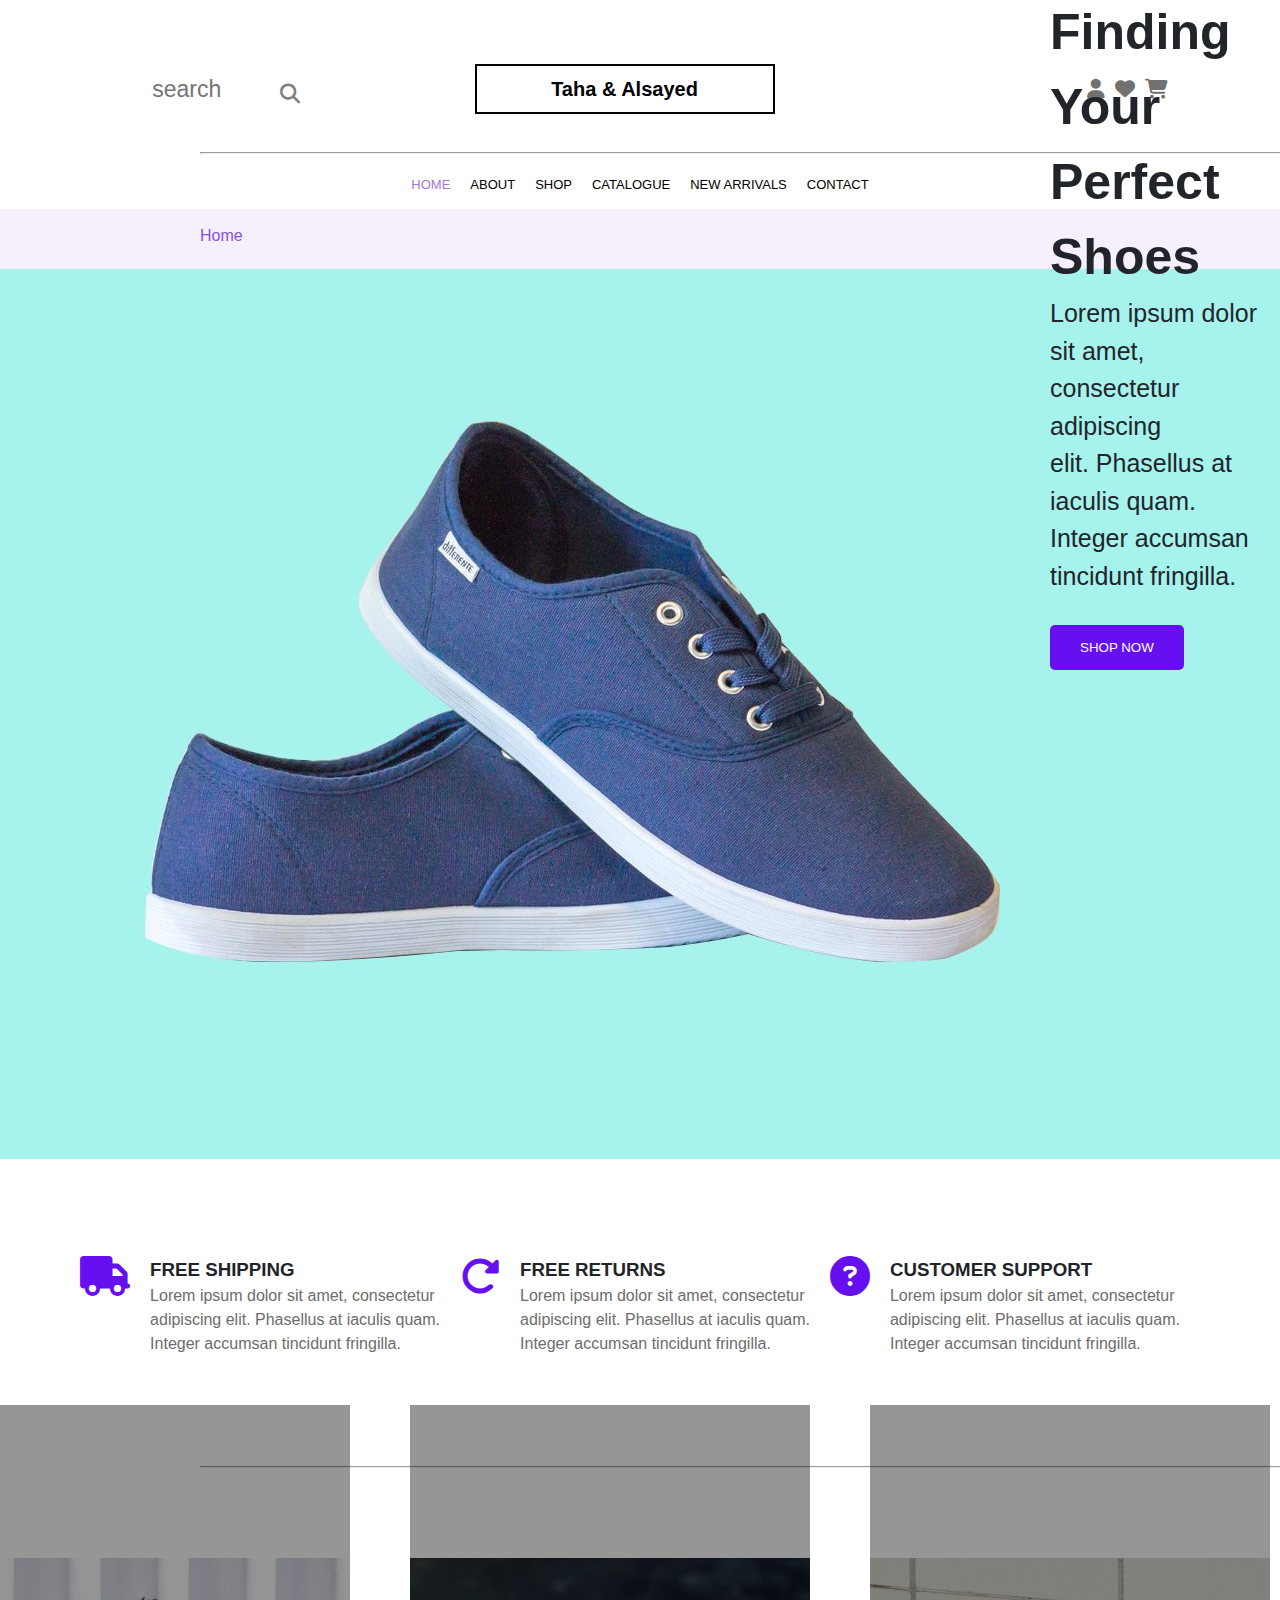
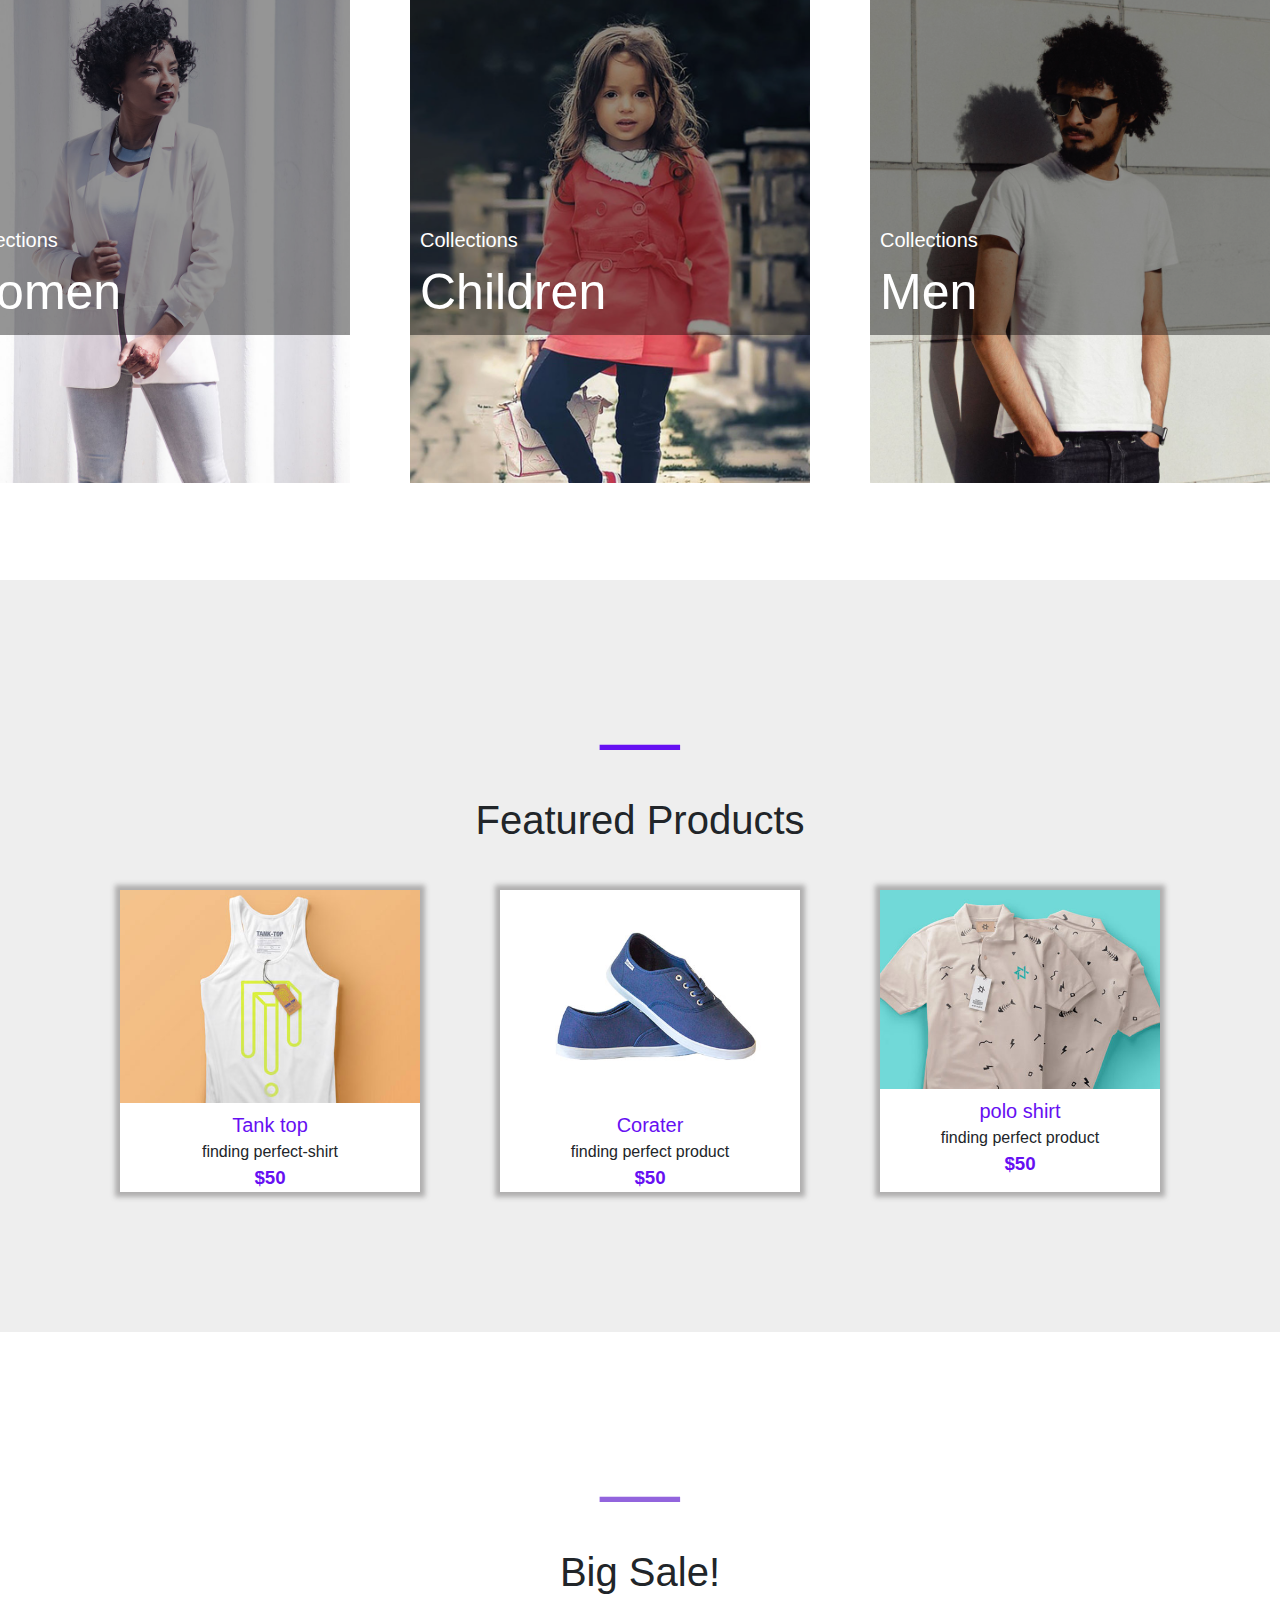
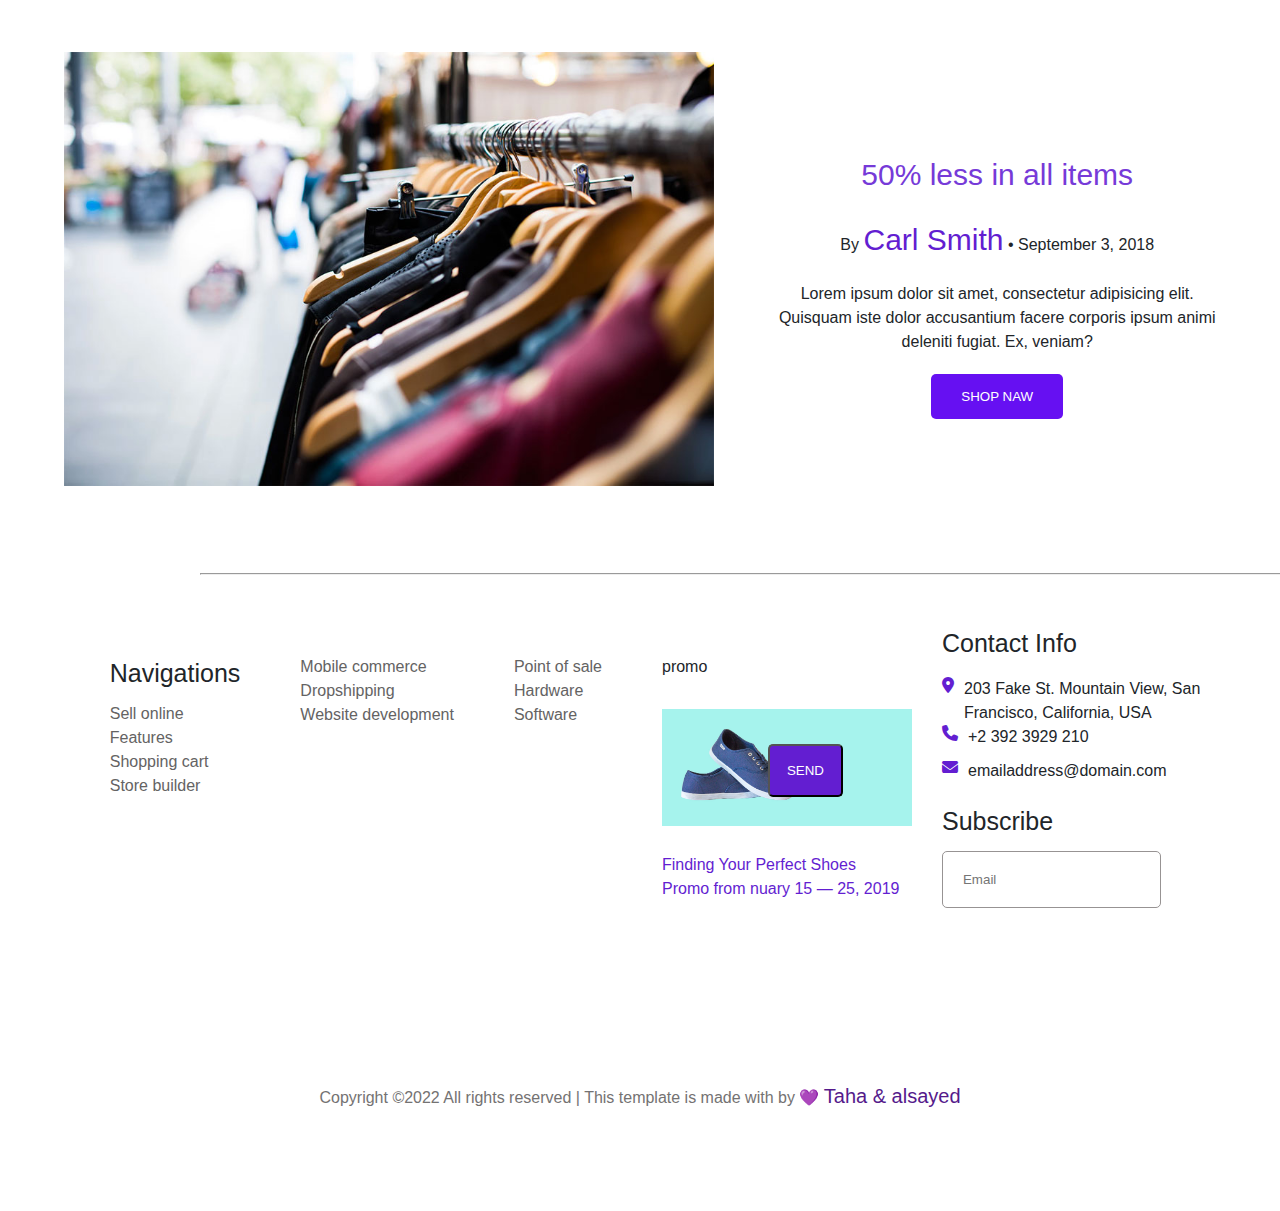
<file: index.html>
<!DOCTYPE html>
<html lang="en">

<head>
    <meta charset="UTF-8">
    <meta http-equiv="X-UA-Compatible" content="IE=edge">
    <meta name="viewport" content="width=device-width, initial-scale=1.0">
    <title>Taha & Alsayed</title>
    <link rel="stylesheet" href="shop.css">
    <link rel="stylesheet" href="all.min.css">
</head>

<body>
    <nav class="nav-1">
        <div class="nav-left">
            <input type="text" placeholder="search">
            <i class="fa-solid fa-magnifying-glass"></i>
        </div>
        <div class="nav-center">
            <p> <a href="shop.html">Taha & Alsayed</a> </p>
        </div>
        <div class=" nav-right ">
            <div class="icons">
                <div class="person">
                    <i class="fa-solid fa-user"></i>
                </div>
                <div class="love">
                    <i class="fa-sharp fa-solid fa-heart"></i>
                </div>
                <div class="market">
                    <i class="fa-solid fa-cart-shopping"></i>
                </div>
            </div>
        </div>
    </nav>
    <br>
    <hr>
    <nav class="nav-2">
        <div class="home">
            <a href="shop.html"> HOME </a>
        </div>
        <div class="about">
            <a href="about.html"> ABOUT</a>
        </div>
        <div class="shop"> <a href="shoplink.html">SHOP</a></div>
        <div class="catalogue"><a href="">CATALOGUE</a></div>
        <div class="new"> <a href="">NEW ARRIVALS</a></div>
        <div class="contact"> <a href="contact.html">CONTACT</a></div>
    </nav>
    <div class="vouh">
        <p>
            <span>Home</span>
        </p>
    </div>

    <section class="center">
        <img src="hero_1.jpg" alt="">
        <div class="center-cap">
            <h1>Finding Your <br> Perfect Shoes</h1>
            <p>Lorem ipsum dolor sit amet, consectetur adipiscing <br> elit. Phasellus at iaculis quam. Integer accumsan
                <br> tincidunt fringilla.
            </p>
        </div>
        <div class="button">
            <button> <a href="">SHOP NOW</a></button>
        </div>
    </section>
    <section class="icon-text">
        <div class="truck">
            <i class="fa-solid fa-truck"></i>
            <div class="text-icon">
                <h3>FREE SHIPPING</h3>
                <p>Lorem ipsum dolor sit amet, consectetur <br> adipiscing elit. Phasellus at iaculis quam. <br> Integer
                    accumsan tincidunt fringilla.</p>
            </div>
        </div>
        <div class="rotate">
            <i class="fa-solid fa-rotate-right"></i>
            <div class="icon-rotate">
                <h3>FREE RETURNS</h3>
                <p>Lorem ipsum dolor sit amet, consectetur <br> adipiscing elit. Phasellus at iaculis quam. <br> Integer
                    accumsan
                    tincidunt fringilla.</p>
            </div>
        </div>
        <div class="question">
            <i class="fa-sharp fa-solid fa-circle-question"></i>
            <div class="icon-question">
                <h3>CUSTOMER SUPPORT</h3>
                <p>Lorem ipsum dolor sit amet, consectetur <br> adipiscing elit. Phasellus at iaculis quam. <br> Integer
                    accumsan tincidunt fringilla.</p>
            </div>
        </div>
    </section>
    <hr>
    <section class="photo-center">
        <div class="photo-1">
            <a class="block-1-item" href="#">
                <figure class="image">
                    <img src="women.jpg" alt="" class="img-fluid">
                </figure>
                <div class="text">
                    <p>Collections</p>
                    <h3>women</h3>
                </div>
            </a>
        </div>
        <div class="photo-2">
            <a class="block-2-item" href="#">
                <figure class="image">
                    <img src="children.jpg" alt="" class="img-fluid">
                </figure>
                <div class="text">
                    <p>Collections</p>
                    <h3>Children</h3>
                </div>
            </a>
        </div>
        <div class="photo-3">
            <a class="block-3-item" href="#">
                <figure class="image">
                    <img src="men.jpg" alt="" class="img-fluid">
                </figure>
                <div class="text">
                    <p>Collections</p>
                    <h3>Men</h3>
                </div>
            </a>
        </div>
    </section>
    <section class="dreem">
        <div class="dreem-1">
            <h1>_</h1>
        </div>
        <div class="dreem-2">
            <h3>Featured Products</h3>
        </div>
        <div class="dreem-3">
            <div class="caption">
                <img src="cloth_1.jpg" alt="">
                <br>
                <div class="text-cap">
                    <a href="">Tank top</a>
                    <p>finding perfect-shirt</p>
                    <h3>$50</h3>
                </div>
            </div>
            <div class="caption-2">
                <img src="shoe_1.jpg" alt="">
                <br>
                <div class="text-cap-2">
                    <a href="">Corater</a>
                    <p>finding perfect product</p>
                    <h3>$50</h3>
                </div>
            </div>
            <div class="caption-3">
                <img src="cloth_2.jpg" alt="">
                <br>
                <div class="text-cap-3">
                    <a href="">polo shirt</a>
                    <p>finding perfect product</p>
                    <h3>$50</h3>
                </div>
            </div>
        </div>
    </section>
    <!-- center -->
    <section class="sasa">
        <div class="sasa-1">
            <h1>_</h1>
        </div>
        <div class="sasa-2">
            <h3>Big Sale!</h3>
        </div>
        <div class="sasa-3">
            <div class="photo-sa">
                <img src="blog_1.jpg" alt="">
            </div>
            <div class="text-sa">
                <h3> <a href="" class="pps">50% less in all items</a></h3>
                <p class="pps">By <a href=""><span>Carl Smith</span></a> • September 3, 2018</p>
                <p class="ppp">Lorem ipsum dolor sit amet, consectetur adipisicing elit. <br> Quisquam iste dolor
                    accusantium facere
                    corporis ipsum animi <br> deleniti fugiat. Ex, veniam?</p>
                <button> SHOP NAW</button>
            </div>
        </div>
    </section>
    <hr>
    <!-- footer -->
    <footer>
        <div class="foot-1">
            <p>Navigations</p>
            <a href="" class="link-1">Sell online</a><br>
            <a href="" class="link-2">Features</a><br>
            <a href="" class="link-3">Shopping cart</a><br>
            <a href="" class="link-4">Store builder</a><br>
        </div>
        <div class="foot-2">
            <a href="" class="link-5">Mobile commerce</a><br>
            <a href="" class="link-6">Dropshipping</a><br>
            <a href="" class="link-7">Website development</a><br>
        </div>
        <div class="foot-3">
            <a href="" class="link-8">Point of sale</a><br>
            <a href="" class="link-9">Hardware</a><br>
            <a href="" class="link-10">Software</a><br>
        </div>
        <div class="foot-4">
            <p>promo</p>
            <a href=""><img src="hero_1.jpg" alt=""></a><br>
            <p><a href="">Finding Your Perfect Shoes <br>
                    Promo from nuary 15 — 25, 2019</a></p>
        </div>
        <div class="foot-5">
            <p class="poo">Contact Info</p>
            <div class="location">
                <i class="fa-solid fa-location-dot"></i>
                <p>203 Fake St. Mountain View, San <br> Francisco, California, USA</p>
            </div>
            <div class="call">
                <i class="fa-solid fa-phone"></i>
                <p>+2 392 3929 210</p>
            </div>
            <div class="email-1">
                <i class="fa-solid fa-envelope"></i>
                <p>emailaddress@domain.com</p>
            </div>
            <div class="input">
                <p>Subscribe</p>
                <input type="text" placeholder="Email">
                <button><a href="">SEND</a></button>
            </div>
        </div>
    </footer>
    <footer class="footer-text">
        <p>Copyright ©2022 All rights reserved | This template is made with by &#128156; <span> <a href="">Taha &
                    alsayed</a> </span>
        </p>
    </footer>
</body>

</html>
</file>
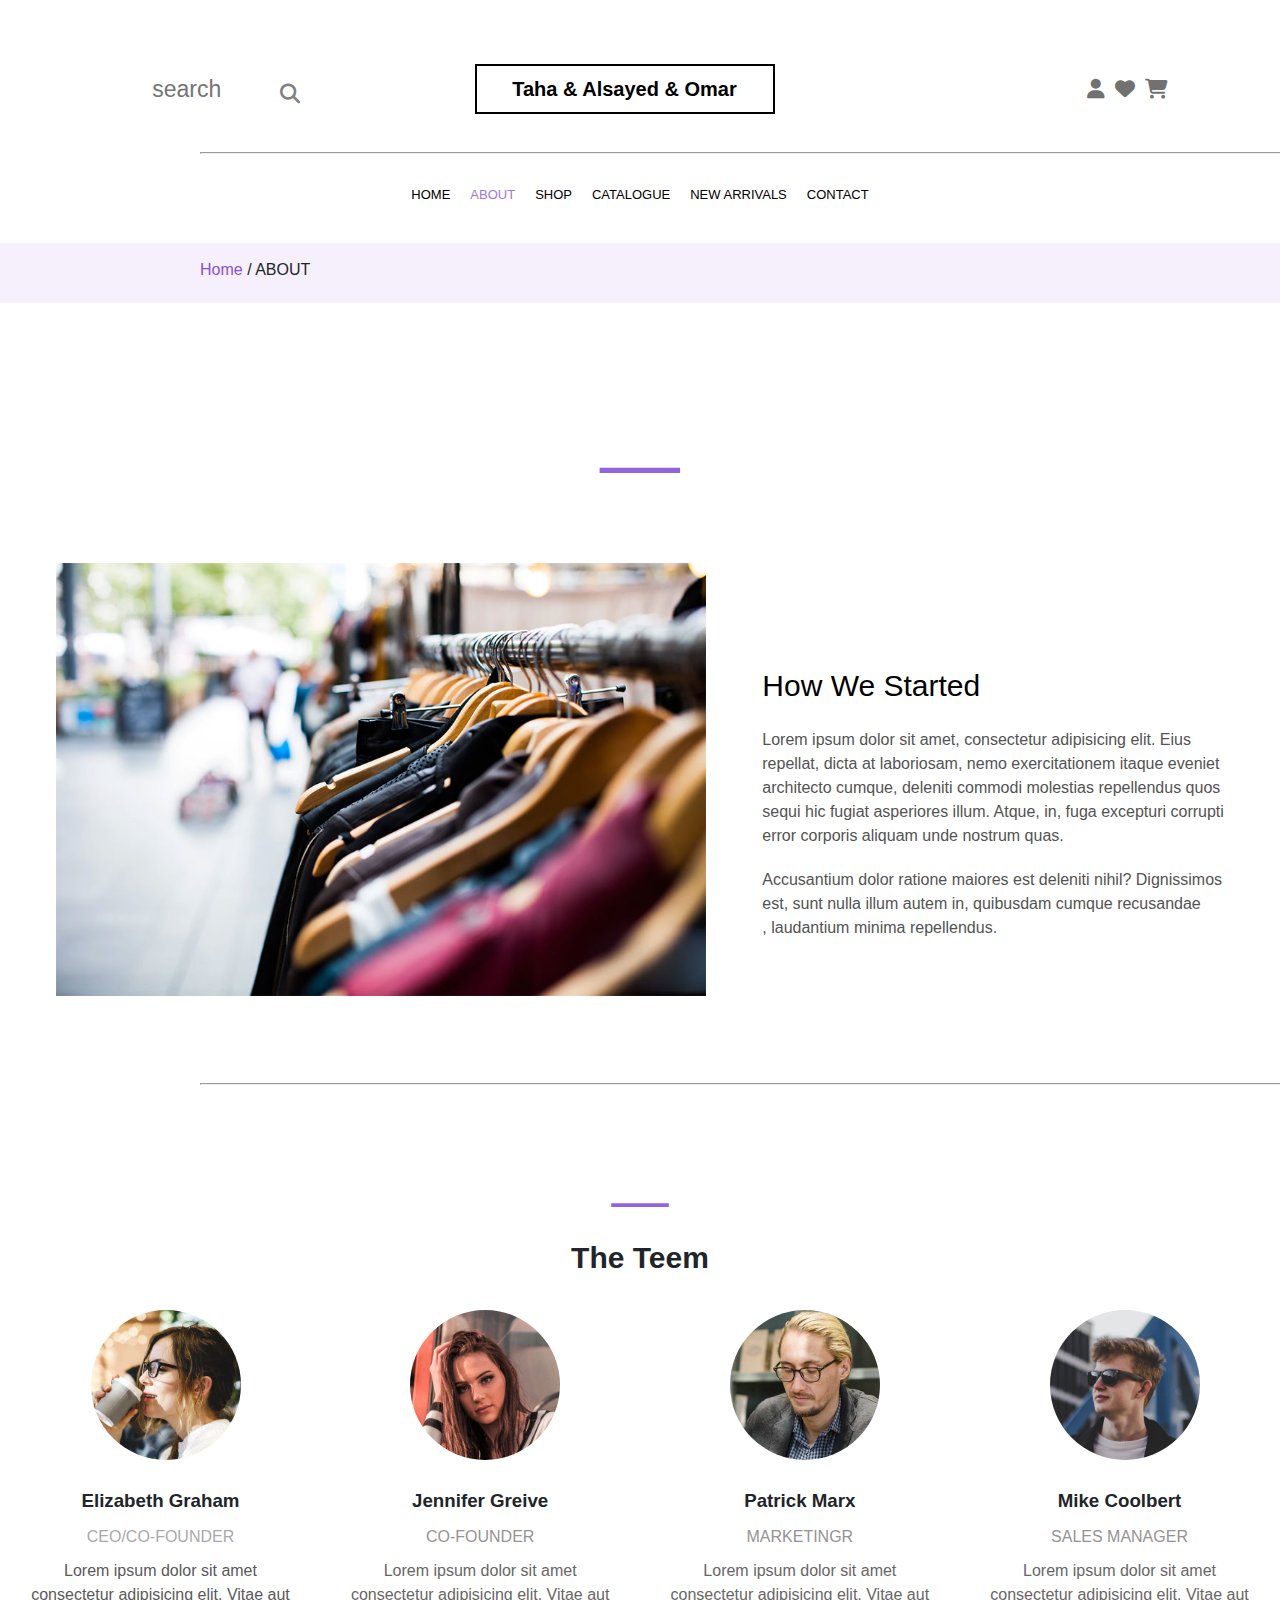
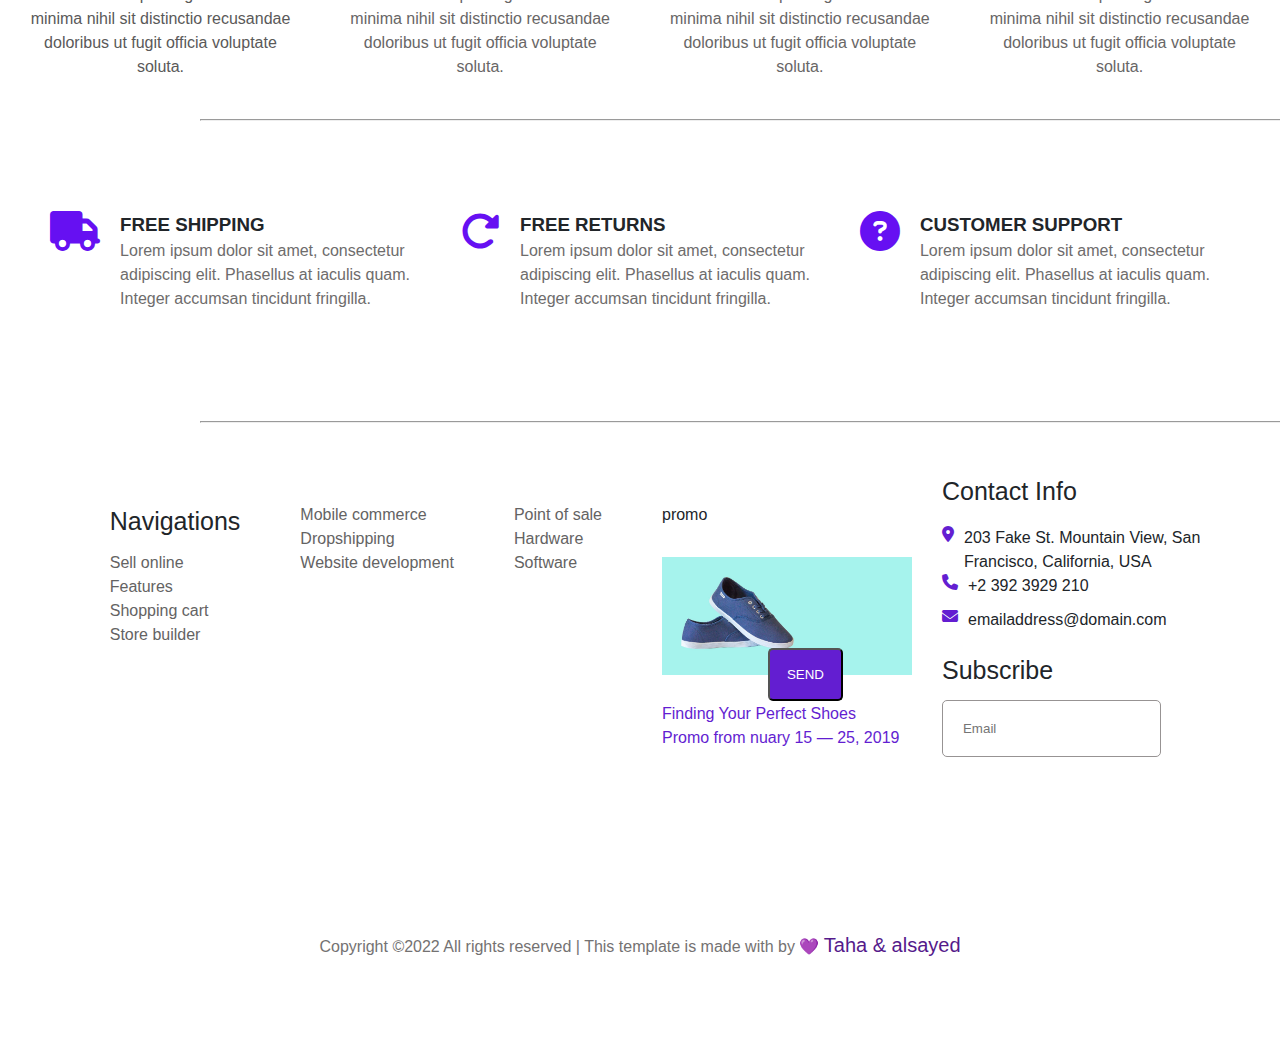
<file: about.html>
<!DOCTYPE html>
<html lang="en">

<head>
    <meta charset="UTF-8">
    <meta http-equiv="X-UA-Compatible" content="IE=edge">
    <meta name="viewport" content="width=device-width, initial-scale=1.0">
    <title>Taha & Alsayed</title>
    <link rel="stylesheet" href="about.css">
    <link rel="stylesheet" href="all.min.css">
</head>

<body>
    <nav class="nav-1">
        <div class="nav-left">
            <input type="text" placeholder="search">
            <i class="fa-solid fa-magnifying-glass"></i>
        </div>
        <div class="nav-center">
            <p> <a href="shop.html">Taha & Alsayed & Omar</a> </p>
        </div>
        <div class=" nav-right ">
            <div class="icons">
                <div class="person">
                    <i class="fa-solid fa-user"></i>
                </div>
                <div class="love">
                    <i class="fa-sharp fa-solid fa-heart"></i>
                </div>
                <div class="market">
                    <i class="fa-solid fa-cart-shopping"></i>
                </div>
            </div>
        </div>
    </nav>
    <br>
    <hr>
    <nav class="nav-2">
        <div class="home">
            <a href="shop.html"> HOME </a>
        </div>
        <div class="about">
            <a href="about.html"> ABOUT</a>
        </div>
        <div class="shop"> <a href="shoplink.html">SHOP</a></div>
        <div class="catalogue"><a href="">CATALOGUE</a></div>
        <div class="new"> <a href="">NEW ARRIVALS</a></div>
        <div class="contact"> <a href="contact.html">CONTACT</a></div>
    </nav>
    <br>
    <div class="vouh">
        <p>
            <span>Home</span> / ABOUT
        </p>
    </div>
    <section class="sasa">
        <div class="sasa-1">
            <h1>_</h1>
        </div>
        <div class="sasa-2">

        </div>
        <div class="sasa-3">
            <div class="photo-sa">
                <img src="blog_1.jpg" alt="">
            </div>
            <div class="text-sa">
                <h3> <a href="" class="pps">How We Started</a></h3>
                <p class="pps">Lorem ipsum dolor sit amet, consectetur adipisicing elit. Eius <br> repellat, dicta at
                    laboriosam, nemo exercitationem itaque eveniet <br> architecto cumque, deleniti commodi molestias
                    repellendus quos <br> sequi hic fugiat asperiores illum. Atque, in, fuga excepturi corrupti <br>
                    error corporis aliquam unde nostrum quas.</p>
                <p class="ppp">Accusantium dolor ratione maiores est deleniti nihil? Dignissimos <br> est, sunt nulla
                    illum autem in, quibusdam cumque recusandae <br> , laudantium minima repellendus.</p>

            </div>
        </div>
    </section>
    <hr>
    <div class="caption-center">
        <h1>_</h1>
        <h3>The Teem</h3>
    </div>
    <section class="taha">

        <div class="taha-1">
            <img src="person_1.jpg" alt="">
            <div class="text-ai">
                <h3>Elizabeth Graham</h3>
                <p>CEO/CO-FOUNDER</p>
            </div>
            <p>Lorem ipsum dolor sit amet <br> consectetur adipisicing elit. Vitae aut <br> minima nihil sit distinctio
                recusandae <br> doloribus ut
                fugit officia voluptate <br> soluta.</p>
        </div>
        <div class="taha-2">
            <img src="person_2.jpg" alt="">
            <div class="text-ai-2">
                <h3>Jennifer Greive</h3>
                <p>CO-FOUNDER</p>
            </div>
            <p>Lorem ipsum dolor sit amet <br> consectetur adipisicing elit. Vitae aut <br> minima nihil sit distinctio
                recusandae <br> doloribus ut
                fugit officia voluptate <br> soluta.</p>
        </div>
        <div class="taha-3">
            <img src="person_3.jpg" alt="">
            <div class="text-ai-3">
                <h3>Patrick Marx</h3>
                <p>MARKETINGR</p>
            </div>
            <p>Lorem ipsum dolor sit amet <br> consectetur adipisicing elit. Vitae aut <br> minima nihil sit distinctio
                recusandae <br> doloribus ut
                fugit officia voluptate <br> soluta.</p>
        </div>
        <div class="taha-4">
            <img src="person_4.jpg" alt="">
            <div class="text-ai-4">
                <h3>Mike Coolbert</h3>
                <p>SALES MANAGER</p>
            </div>
            <p>Lorem ipsum dolor sit amet <br> consectetur adipisicing elit. Vitae aut <br> minima nihil sit distinctio
                recusandae <br> doloribus ut
                fugit officia voluptate <br> soluta.</p>
        </div>

    </section>
    <hr>
    <section class="icon-text">
        <div class="truck">
            <i class="fa-solid fa-truck"></i>
            <div class="text-icon">
                <h3>FREE SHIPPING</h3>
                <p>Lorem ipsum dolor sit amet, consectetur <br> adipiscing elit. Phasellus at iaculis quam. <br> Integer
                    accumsan tincidunt fringilla.</p>
            </div>
        </div>
        <div class="rotate">
            <i class="fa-solid fa-rotate-right"></i>
            <div class="icon-rotate">
                <h3>FREE RETURNS</h3>
                <p>Lorem ipsum dolor sit amet, consectetur <br> adipiscing elit. Phasellus at iaculis quam. <br> Integer
                    accumsan
                    tincidunt fringilla.</p>
            </div>
        </div>
        <div class="question">
            <i class="fa-sharp fa-solid fa-circle-question"></i>
            <div class="icon-question">
                <h3>CUSTOMER SUPPORT</h3>
                <p>Lorem ipsum dolor sit amet, consectetur <br> adipiscing elit. Phasellus at iaculis quam. <br> Integer
                    accumsan tincidunt fringilla.</p>
            </div>
        </div>
    </section>
    <hr>
    <footer>
        <div class="foot-1">
            <p>Navigations</p>
            <a href="" class="link-1">Sell online</a><br>
            <a href="" class="link-2">Features</a><br>
            <a href="" class="link-3">Shopping cart</a><br>
            <a href="" class="link-4">Store builder</a><br>
        </div>
        <div class="foot-2">
            <a href="" class="link-5">Mobile commerce</a><br>
            <a href="" class="link-6">Dropshipping</a><br>
            <a href="" class="link-7">Website development</a><br>
        </div>
        <div class="foot-3">
            <a href="" class="link-8">Point of sale</a><br>
            <a href="" class="link-9">Hardware</a><br>
            <a href="" class="link-10">Software</a><br>
        </div>
        <div class="foot-4">
            <p>promo</p>
            <a href=""><img src="hero_1.jpg" alt=""></a><br>
            <p><a href="">Finding Your Perfect Shoes <br>
                    Promo from nuary 15 — 25, 2019</a></p>
        </div>
        <div class="foot-5">
            <p class="poo">Contact Info</p>
            <div class="location">
                <i class="fa-solid fa-location-dot"></i>
                <p>203 Fake St. Mountain View, San <br> Francisco, California, USA</p>
            </div>
            <div class="call">
                <i class="fa-solid fa-phone"></i>
                <p>+2 392 3929 210</p>
            </div>
            <div class="email-1">
                <i class="fa-solid fa-envelope"></i>
                <p>emailaddress@domain.com</p>
            </div>
            <div class="input">
                <p>Subscribe</p>
                <input type="text" placeholder="Email">
                <button><a href="">SEND</a></button>
            </div>
        </div>
    </footer>
    <footer class="footer-text">
        <p>Copyright ©2022 All rights reserved | This template is made with by &#128156; <span> <a href="">Taha &
                    alsayed</a> </span>
        </p>
    </footer>
</body>

</html>
</file>
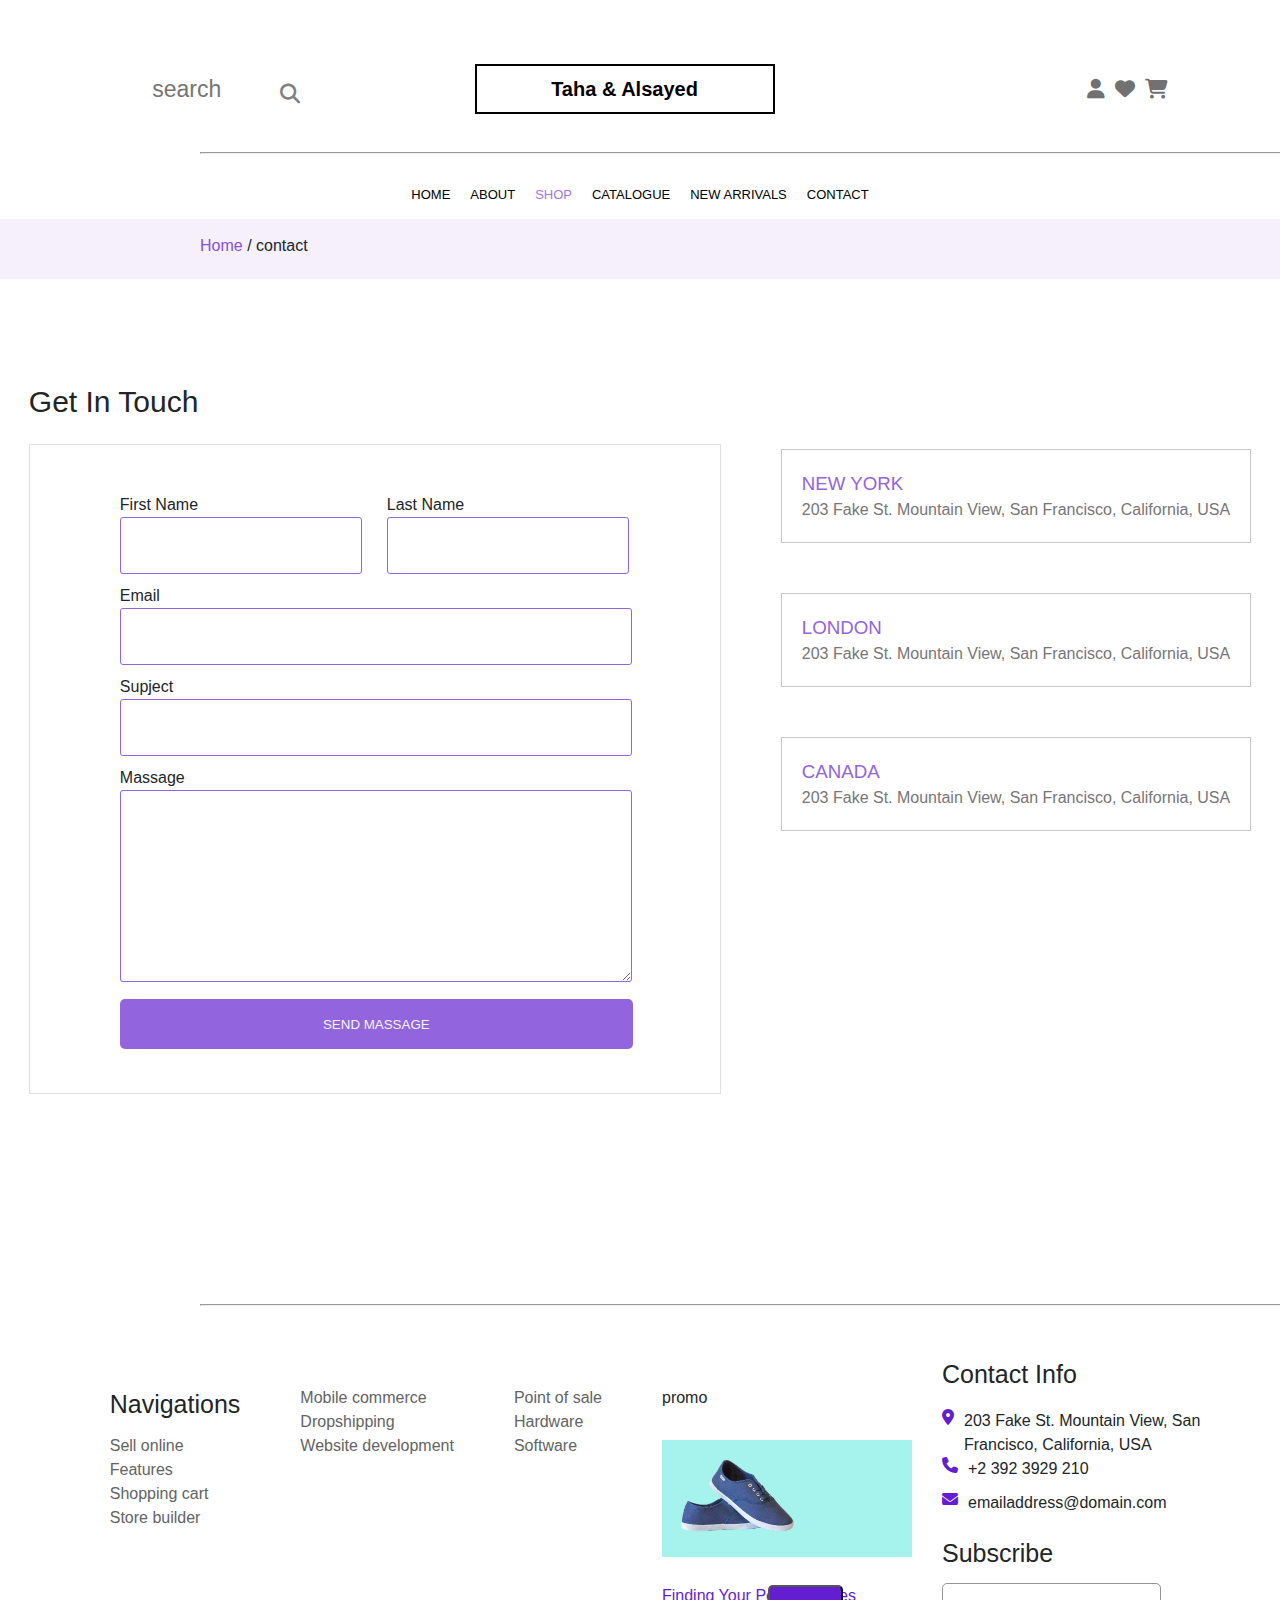
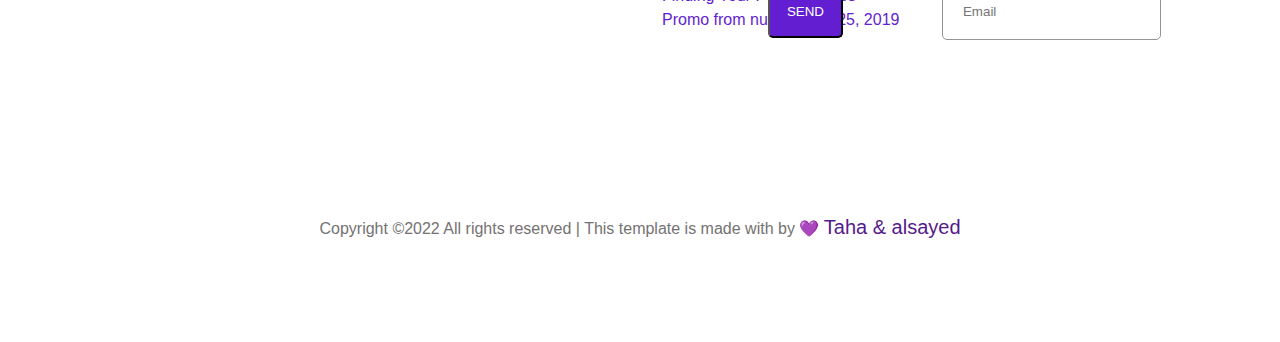
<file: contact.html>
<!DOCTYPE html>
<html lang="en">

<head>
    <meta charset="UTF-8">
    <meta http-equiv="X-UA-Compatible" content="IE=edge">
    <meta name="viewport" content="width=device-width, initial-scale=1.0">
    <title>taha & elsayed</title>
    <link rel="stylesheet" href="contact.css">
    <link rel="stylesheet" href="all.min.css">
</head>
<nav class="nav-1">
    <div class="nav-left">
        <input type="text" placeholder="search">
        <i class="fa-solid fa-magnifying-glass"></i>
    </div>
    <div class="nav-center">
        <p> <a href="shop.html">Taha & Alsayed</a> </p>
    </div>
    <div class=" nav-right ">
        <div class="icons">
            <div class="person">
                <i class="fa-solid fa-user"></i>
            </div>
            <div class="love">
                <i class="fa-sharp fa-solid fa-heart"></i>
            </div>
            <div class="market">
                <i class="fa-solid fa-cart-shopping"></i>
            </div>
        </div>
    </div>
</nav>
<br>
<hr>
<nav class="nav-2">
    <div class="home">
        <a href="shop.html"> HOME </a>
    </div>
    <div class="about">
        <a href="about.html"> ABOUT</a>
    </div>
    <div class="shop"> <a href="shoplink.html">SHOP</a></div>
    <div class="catalogue"><a href="">CATALOGUE</a></div>
    <div class="new"> <a href="">NEW ARRIVALS</a></div>
    <div class="contact"> <a href="">CONTACT</a></div>
</nav>
<div class="vouh">
    <p>
        <span>Home</span> / contact
    </p>
</div>



<section class="center-input-2">
    <div class="center-left">
        <h3>Get In Touch</h3>
        <div class="div">
            <div class="input-type-name">
                <div class="name-input">
                    <label for="">First Name</label>
                    <br>
                    <input type="text">
                </div>
                <div class="name-input-1">
                    <label for="">Last Name</label>
                    <br>
                    <input type="text">
                </div>
            </div>
            <div class="email">
                <label for="">Email</label>
                <br>
                <input type="text">
            </div>
            <div class="supject">
                <label for="">Supject</label>
                <br>
                <input type="text">
            </div>
            <div class="massage">
                <label for="">Massage</label>
                <br>
                <textarea name="" id="" cols="30" rows="10"></textarea>
            </div>
            <div class="send">
                <button>SEND MASSAGE</button>
            </div>
        </div>
    </div>
    <div class="center-right">
        <div class="caption">
            <h3>NEW YORK</h3>
            <p>203 Fake St. Mountain View, San Francisco, California, USA</p>
        </div>
        <div class="caption">
            <h3>LONDON</h3>
            <P>203 Fake St. Mountain View, San Francisco, California, USA</P>
        </div>
        <div class="caption">
            <h3>CANADA</h3>
            <P>203 Fake St. Mountain View, San Francisco, California, USA</P>
        </div>
    </div>
</section>


<hr>


<footer>
    <div class="foot-1">
        <p>Navigations</p>
        <a href="" class="link-1">Sell online</a><br>
        <a href="" class="link-2">Features</a><br>
        <a href="" class="link-3">Shopping cart</a><br>
        <a href="" class="link-4">Store builder</a><br>
    </div>
    <div class="foot-2">
        <a href="" class="link-5">Mobile commerce</a><br>
        <a href="" class="link-6">Dropshipping</a><br>
        <a href="" class="link-7">Website development</a><br>
    </div>
    <div class="foot-3">
        <a href="" class="link-8">Point of sale</a><br>
        <a href="" class="link-9">Hardware</a><br>
        <a href="" class="link-10">Software</a><br>
    </div>
    <div class="foot-4">
        <p>promo</p>
        <a href=""><img src="hero_1.jpg" alt=""></a><br>
        <p><a href="">Finding Your Perfect Shoes <br>
                Promo from nuary 15 — 25, 2019</a></p>
    </div>
    <div class="foot-5">
        <p class="poo">Contact Info</p>
        <div class="location">
            <i class="fa-solid fa-location-dot"></i>
            <p>203 Fake St. Mountain View, San <br> Francisco, California, USA</p>
        </div>
        <div class="call">
            <i class="fa-solid fa-phone"></i>
            <p>+2 392 3929 210</p>
        </div>
        <div class="email-1">
            <i class="fa-solid fa-envelope"></i>
            <p>emailaddress@domain.com</p>
        </div>
        <div class="input">
            <p>Subscribe</p>
            <input type="text" placeholder="Email">
            <button><a href="">SEND</a></button>
        </div>
    </div>
</footer>
<footer class="footer-text">
    <p>Copyright ©2022 All rights reserved | This template is made with by &#128156; <span> <a href="">Taha &
                alsayed</a> </span>
    </p>
</footer>

<body>

</body>

</html>
</file>
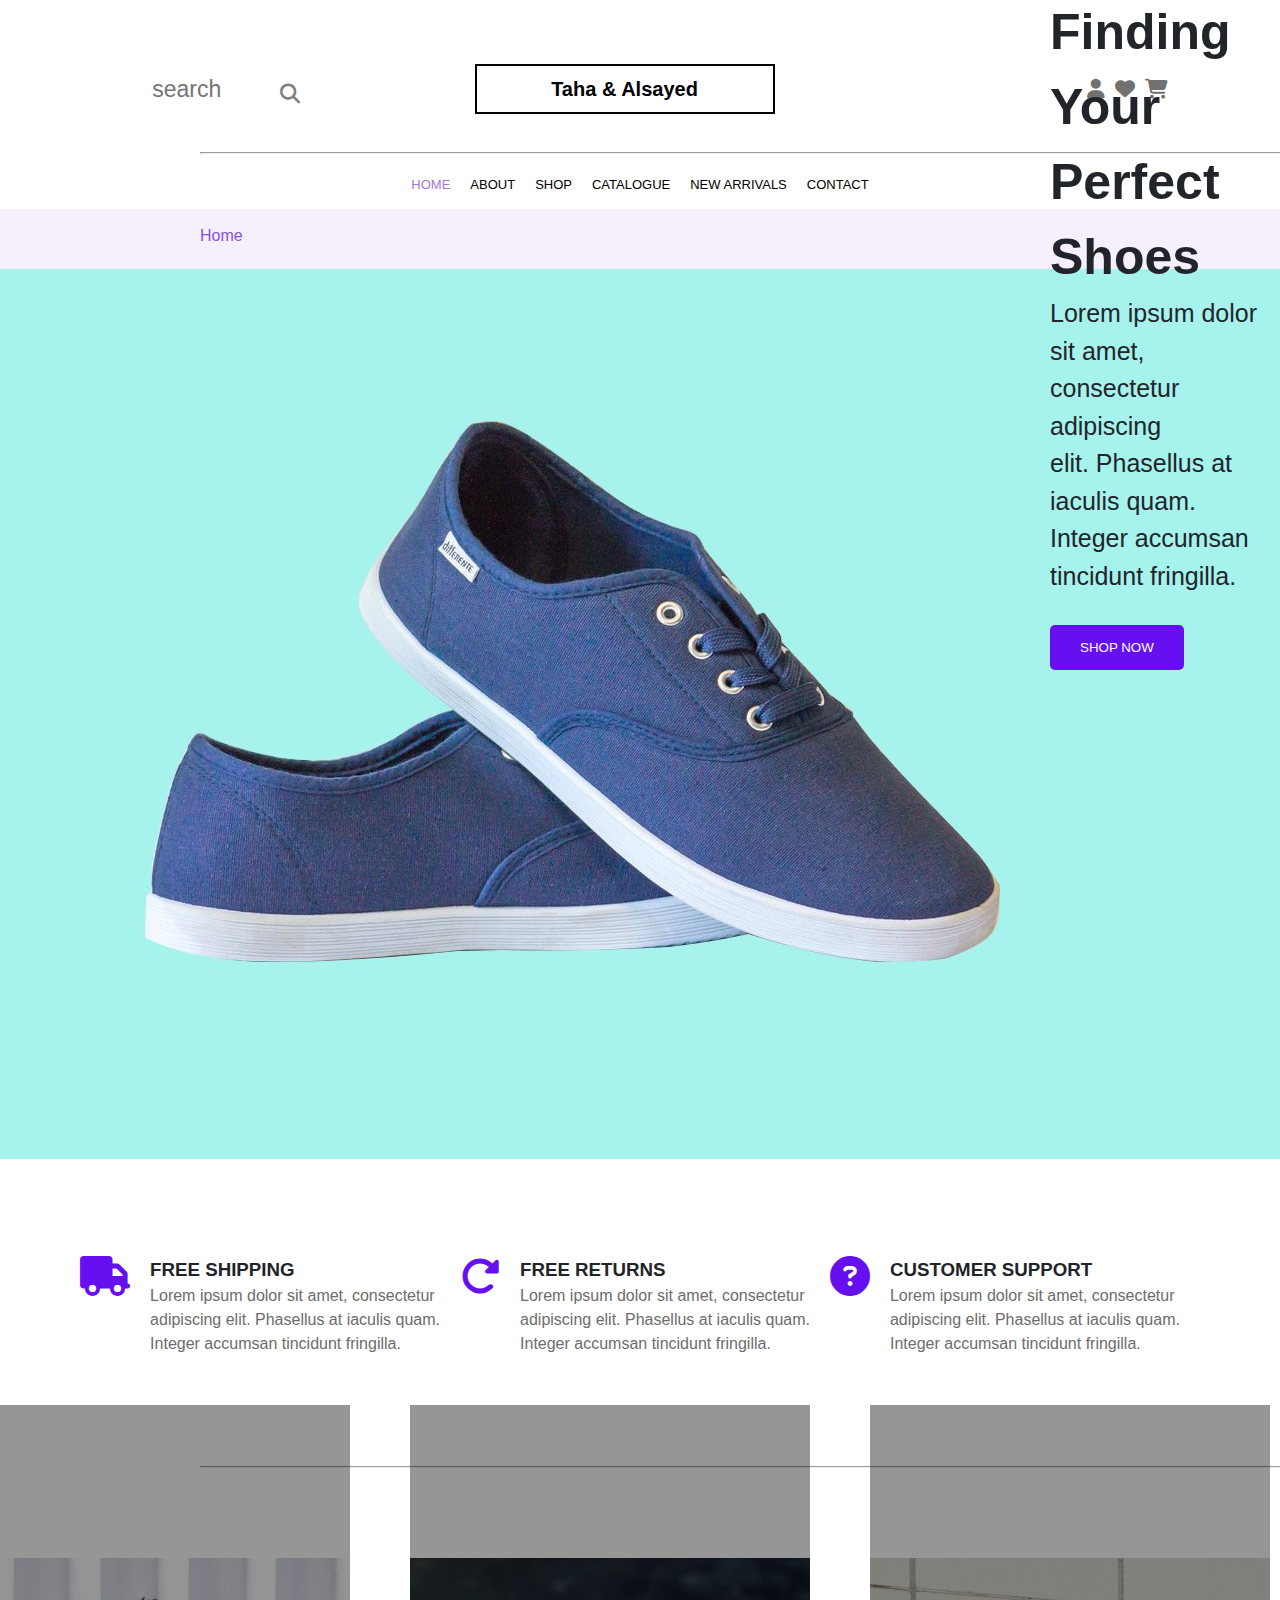
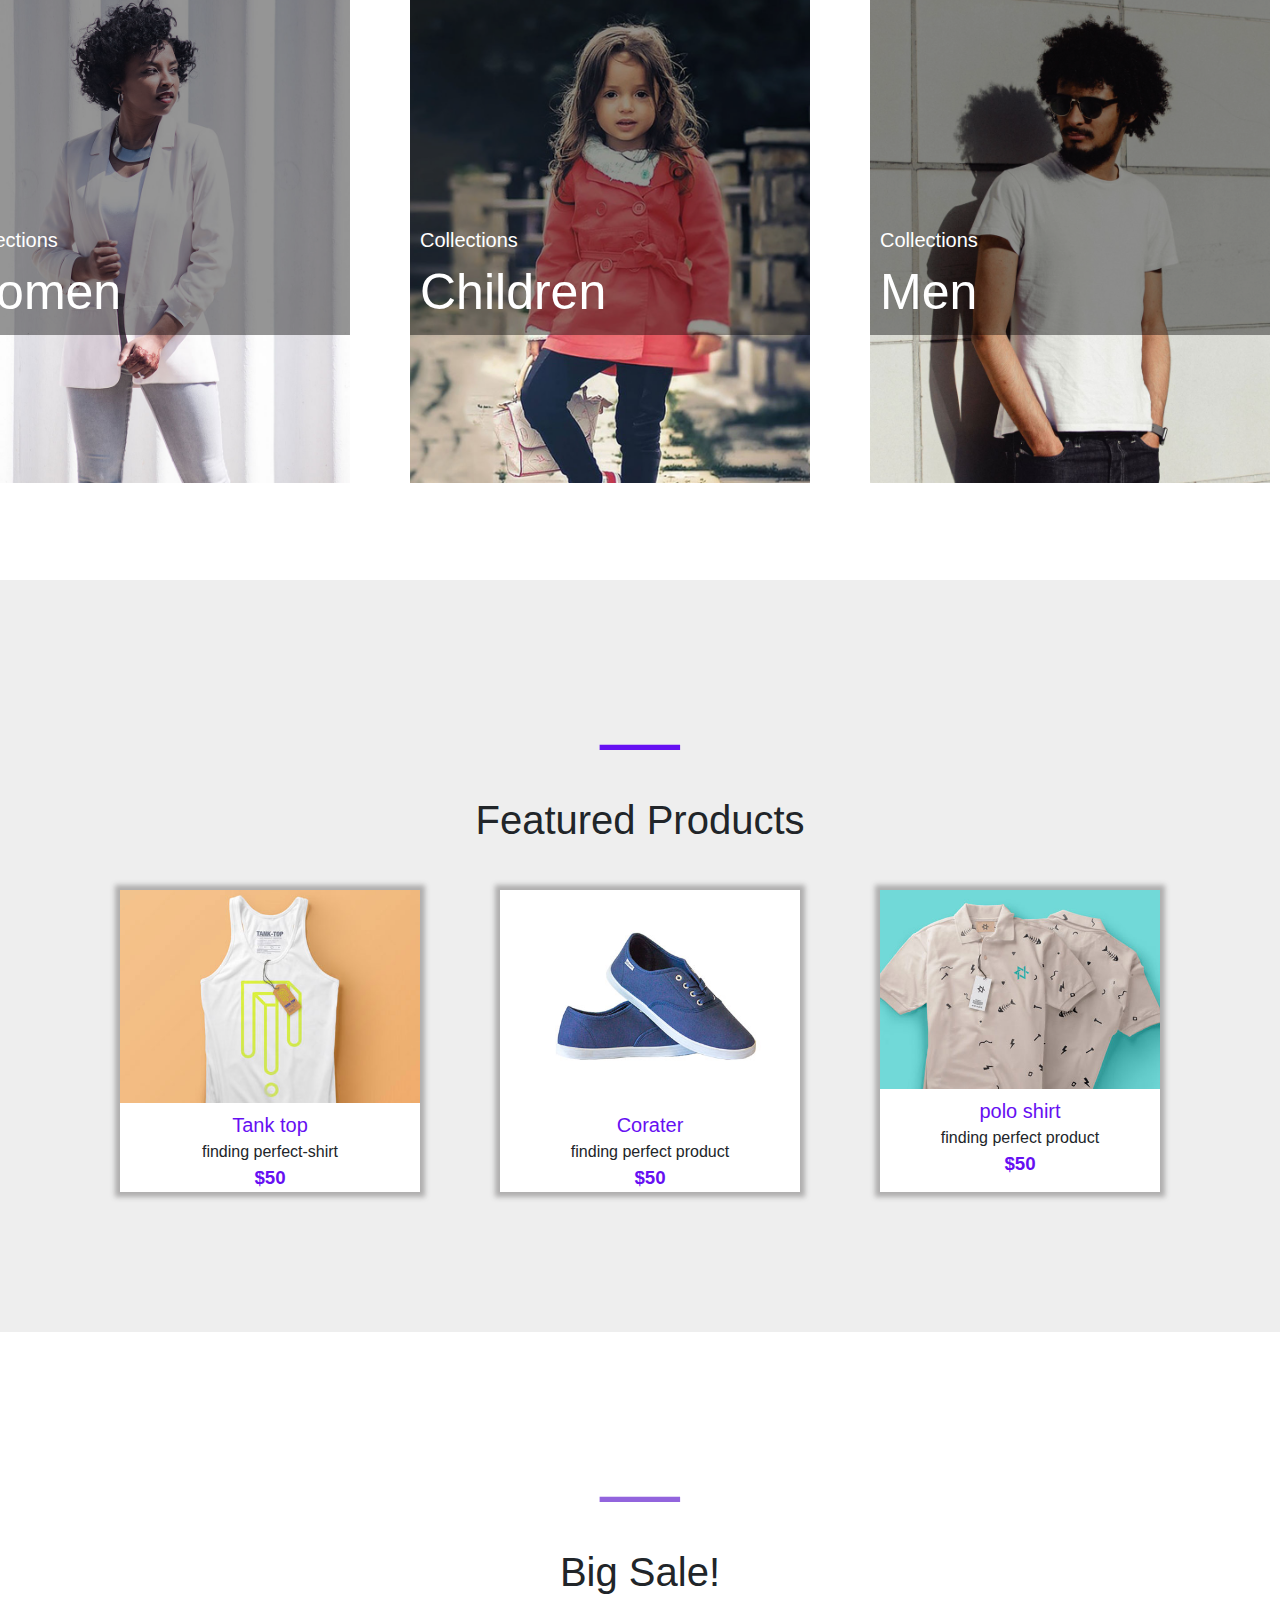
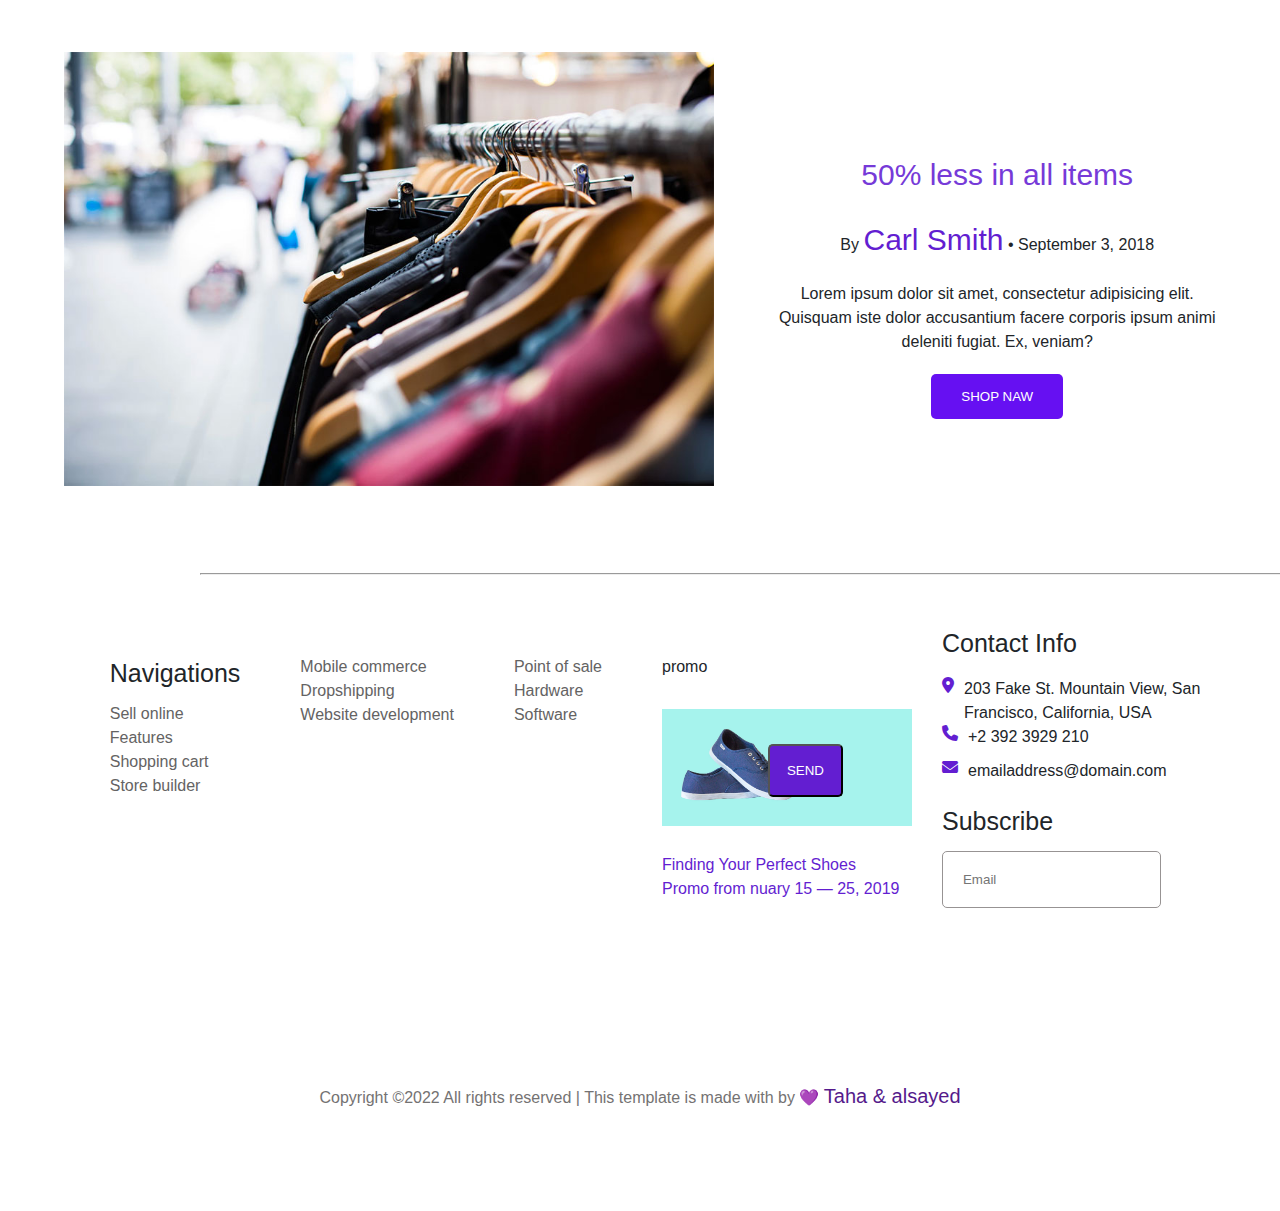
<file: shop.html>
<!DOCTYPE html>
<html lang="en">

<head>
    <meta charset="UTF-8">
    <meta http-equiv="X-UA-Compatible" content="IE=edge">
    <meta name="viewport" content="width=device-width, initial-scale=1.0">
    <title>Taha & Alsayed</title>
    <link rel="stylesheet" href="shop.css">
    <link rel="stylesheet" href="all.min.css">
</head>

<body>
    <nav class="nav-1">
        <div class="nav-left">
            <input type="text" placeholder="search">
            <i class="fa-solid fa-magnifying-glass"></i>
        </div>
        <div class="nav-center">
            <p> <a href="shop.html">Taha & Alsayed</a> </p>
        </div>
        <div class=" nav-right ">
            <div class="icons">
                <div class="person">
                    <i class="fa-solid fa-user"></i>
                </div>
                <div class="love">
                    <i class="fa-sharp fa-solid fa-heart"></i>
                </div>
                <div class="market">
                    <i class="fa-solid fa-cart-shopping"></i>
                </div>
            </div>
        </div>
    </nav>
    <br>
    <hr>
    <nav class="nav-2">
        <div class="home">
            <a href="shop.html"> HOME </a>
        </div>
        <div class="about">
            <a href="about.html"> ABOUT</a>
        </div>
        <div class="shop"> <a href="shoplink.html">SHOP</a></div>
        <div class="catalogue"><a href="">CATALOGUE</a></div>
        <div class="new"> <a href="">NEW ARRIVALS</a></div>
        <div class="contact"> <a href="contact.html">CONTACT</a></div>
    </nav>
    <div class="vouh">
        <p>
            <span>Home</span>
        </p>
    </div>

    <section class="center">
        <img src="hero_1.jpg" alt="">
        <div class="center-cap">
            <h1>Finding Your <br> Perfect Shoes</h1>
            <p>Lorem ipsum dolor sit amet, consectetur adipiscing <br> elit. Phasellus at iaculis quam. Integer accumsan
                <br> tincidunt fringilla.
            </p>
        </div>
        <div class="button">
            <button> <a href="">SHOP NOW</a></button>
        </div>
    </section>
    <section class="icon-text">
        <div class="truck">
            <i class="fa-solid fa-truck"></i>
            <div class="text-icon">
                <h3>FREE SHIPPING</h3>
                <p>Lorem ipsum dolor sit amet, consectetur <br> adipiscing elit. Phasellus at iaculis quam. <br> Integer
                    accumsan tincidunt fringilla.</p>
            </div>
        </div>
        <div class="rotate">
            <i class="fa-solid fa-rotate-right"></i>
            <div class="icon-rotate">
                <h3>FREE RETURNS</h3>
                <p>Lorem ipsum dolor sit amet, consectetur <br> adipiscing elit. Phasellus at iaculis quam. <br> Integer
                    accumsan
                    tincidunt fringilla.</p>
            </div>
        </div>
        <div class="question">
            <i class="fa-sharp fa-solid fa-circle-question"></i>
            <div class="icon-question">
                <h3>CUSTOMER SUPPORT</h3>
                <p>Lorem ipsum dolor sit amet, consectetur <br> adipiscing elit. Phasellus at iaculis quam. <br> Integer
                    accumsan tincidunt fringilla.</p>
            </div>
        </div>
    </section>
    <hr>
    <section class="photo-center">
        <div class="photo-1">
            <a class="block-1-item" href="#">
                <figure class="image">
                    <img src="women.jpg" alt="" class="img-fluid">
                </figure>
                <div class="text">
                    <p>Collections</p>
                    <h3>women</h3>
                </div>
            </a>
        </div>
        <div class="photo-2">
            <a class="block-2-item" href="#">
                <figure class="image">
                    <img src="children.jpg" alt="" class="img-fluid">
                </figure>
                <div class="text">
                    <p>Collections</p>
                    <h3>Children</h3>
                </div>
            </a>
        </div>
        <div class="photo-3">
            <a class="block-3-item" href="#">
                <figure class="image">
                    <img src="men.jpg" alt="" class="img-fluid">
                </figure>
                <div class="text">
                    <p>Collections</p>
                    <h3>Men</h3>
                </div>
            </a>
        </div>
    </section>
    <section class="dreem">
        <div class="dreem-1">
            <h1>_</h1>
        </div>
        <div class="dreem-2">
            <h3>Featured Products</h3>
        </div>
        <div class="dreem-3">
            <div class="caption">
                <img src="cloth_1.jpg" alt="">
                <br>
                <div class="text-cap">
                    <a href="">Tank top</a>
                    <p>finding perfect-shirt</p>
                    <h3>$50</h3>
                </div>
            </div>
            <div class="caption-2">
                <img src="shoe_1.jpg" alt="">
                <br>
                <div class="text-cap-2">
                    <a href="">Corater</a>
                    <p>finding perfect product</p>
                    <h3>$50</h3>
                </div>
            </div>
            <div class="caption-3">
                <img src="cloth_2.jpg" alt="">
                <br>
                <div class="text-cap-3">
                    <a href="">polo shirt</a>
                    <p>finding perfect product</p>
                    <h3>$50</h3>
                </div>
            </div>
        </div>
    </section>
    <!-- center -->
    <section class="sasa">
        <div class="sasa-1">
            <h1>_</h1>
        </div>
        <div class="sasa-2">
            <h3>Big Sale!</h3>
        </div>
        <div class="sasa-3">
            <div class="photo-sa">
                <img src="blog_1.jpg" alt="">
            </div>
            <div class="text-sa">
                <h3> <a href="" class="pps">50% less in all items</a></h3>
                <p class="pps">By <a href=""><span>Carl Smith</span></a> • September 3, 2018</p>
                <p class="ppp">Lorem ipsum dolor sit amet, consectetur adipisicing elit. <br> Quisquam iste dolor
                    accusantium facere
                    corporis ipsum animi <br> deleniti fugiat. Ex, veniam?</p>
                <button> SHOP NAW</button>
            </div>
        </div>
    </section>
    <hr>
    <!-- footer -->
    <footer>
        <div class="foot-1">
            <p>Navigations</p>
            <a href="" class="link-1">Sell online</a><br>
            <a href="" class="link-2">Features</a><br>
            <a href="" class="link-3">Shopping cart</a><br>
            <a href="" class="link-4">Store builder</a><br>
        </div>
        <div class="foot-2">
            <a href="" class="link-5">Mobile commerce</a><br>
            <a href="" class="link-6">Dropshipping</a><br>
            <a href="" class="link-7">Website development</a><br>
        </div>
        <div class="foot-3">
            <a href="" class="link-8">Point of sale</a><br>
            <a href="" class="link-9">Hardware</a><br>
            <a href="" class="link-10">Software</a><br>
        </div>
        <div class="foot-4">
            <p>promo</p>
            <a href=""><img src="hero_1.jpg" alt=""></a><br>
            <p><a href="">Finding Your Perfect Shoes <br>
                    Promo from nuary 15 — 25, 2019</a></p>
        </div>
        <div class="foot-5">
            <p class="poo">Contact Info</p>
            <div class="location">
                <i class="fa-solid fa-location-dot"></i>
                <p>203 Fake St. Mountain View, San <br> Francisco, California, USA</p>
            </div>
            <div class="call">
                <i class="fa-solid fa-phone"></i>
                <p>+2 392 3929 210</p>
            </div>
            <div class="email-1">
                <i class="fa-solid fa-envelope"></i>
                <p>emailaddress@domain.com</p>
            </div>
            <div class="input">
                <p>Subscribe</p>
                <input type="text" placeholder="Email">
                <button><a href="">SEND</a></button>
            </div>
        </div>
    </footer>
    <footer class="footer-text">
        <p>Copyright ©2022 All rights reserved | This template is made with by &#128156; <span> <a href="">Taha &
                    alsayed</a> </span>
        </p>
    </footer>
</body>

</html>
</file>
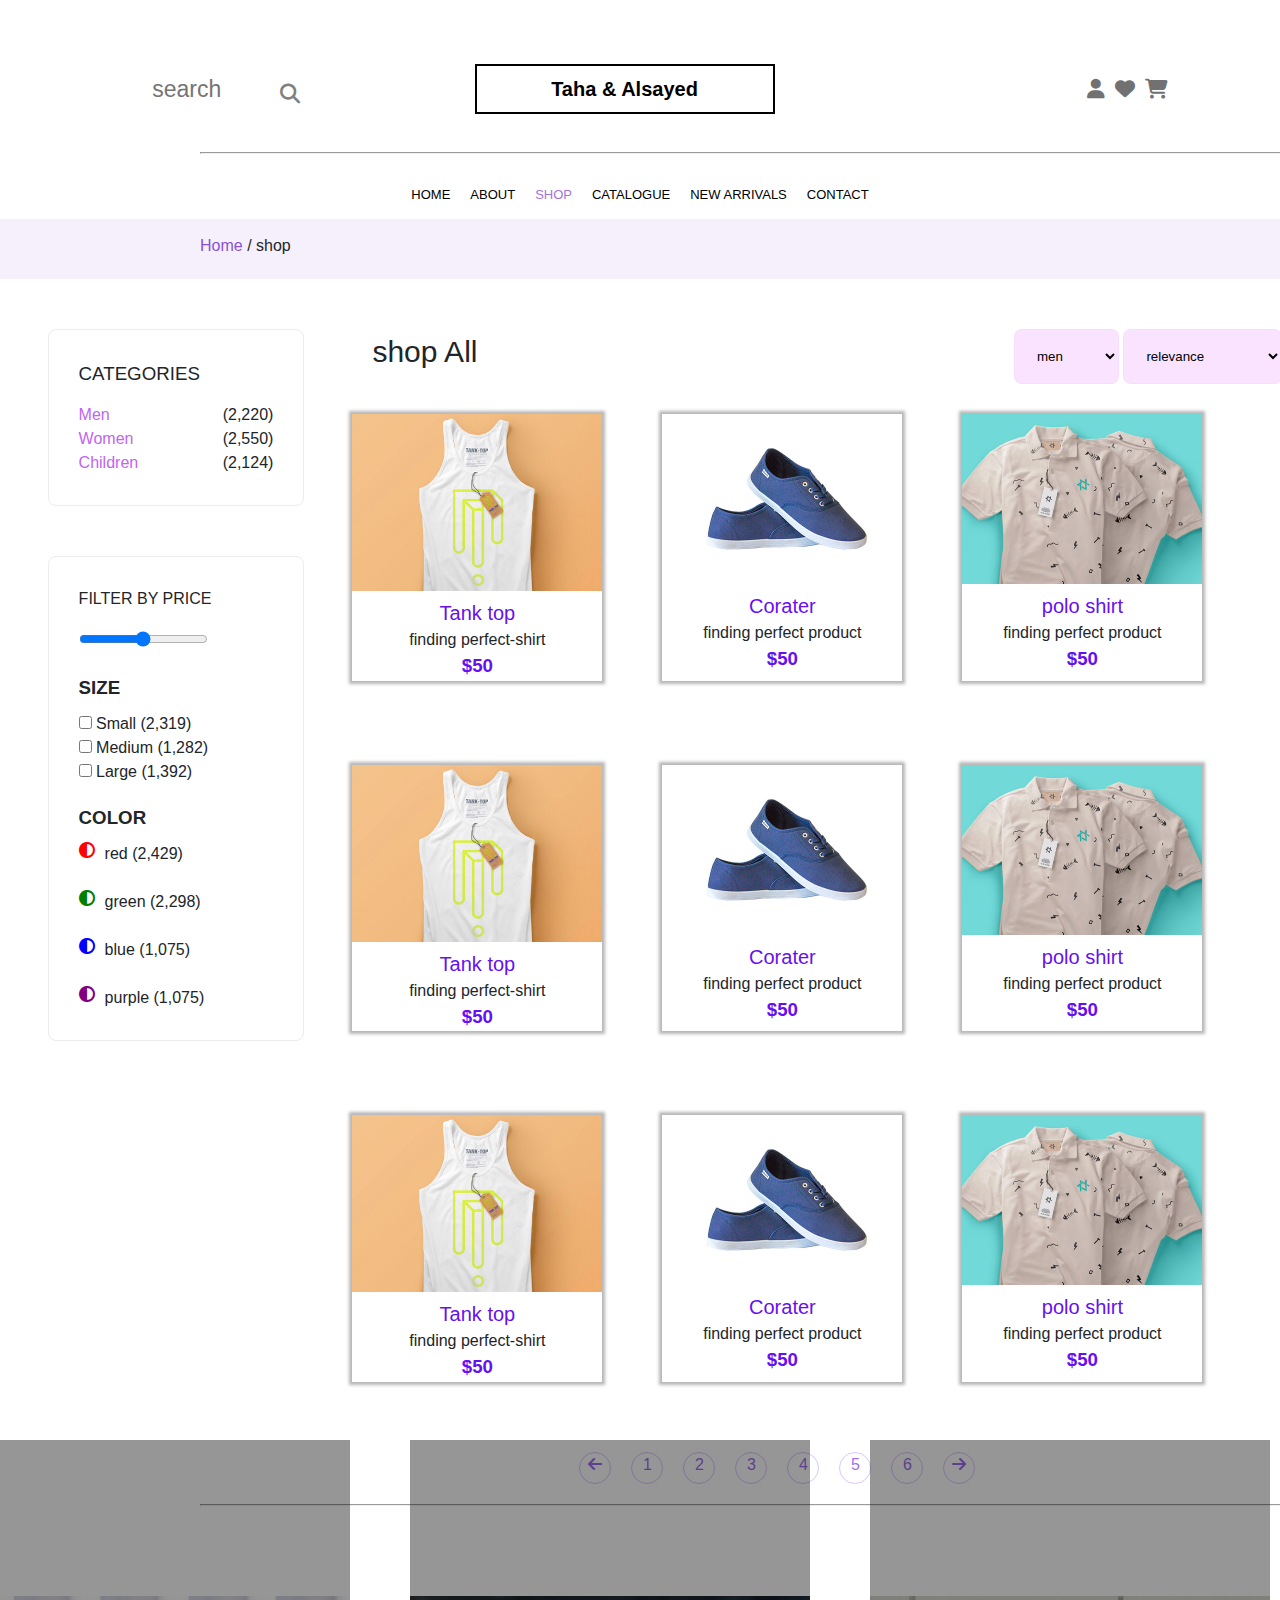
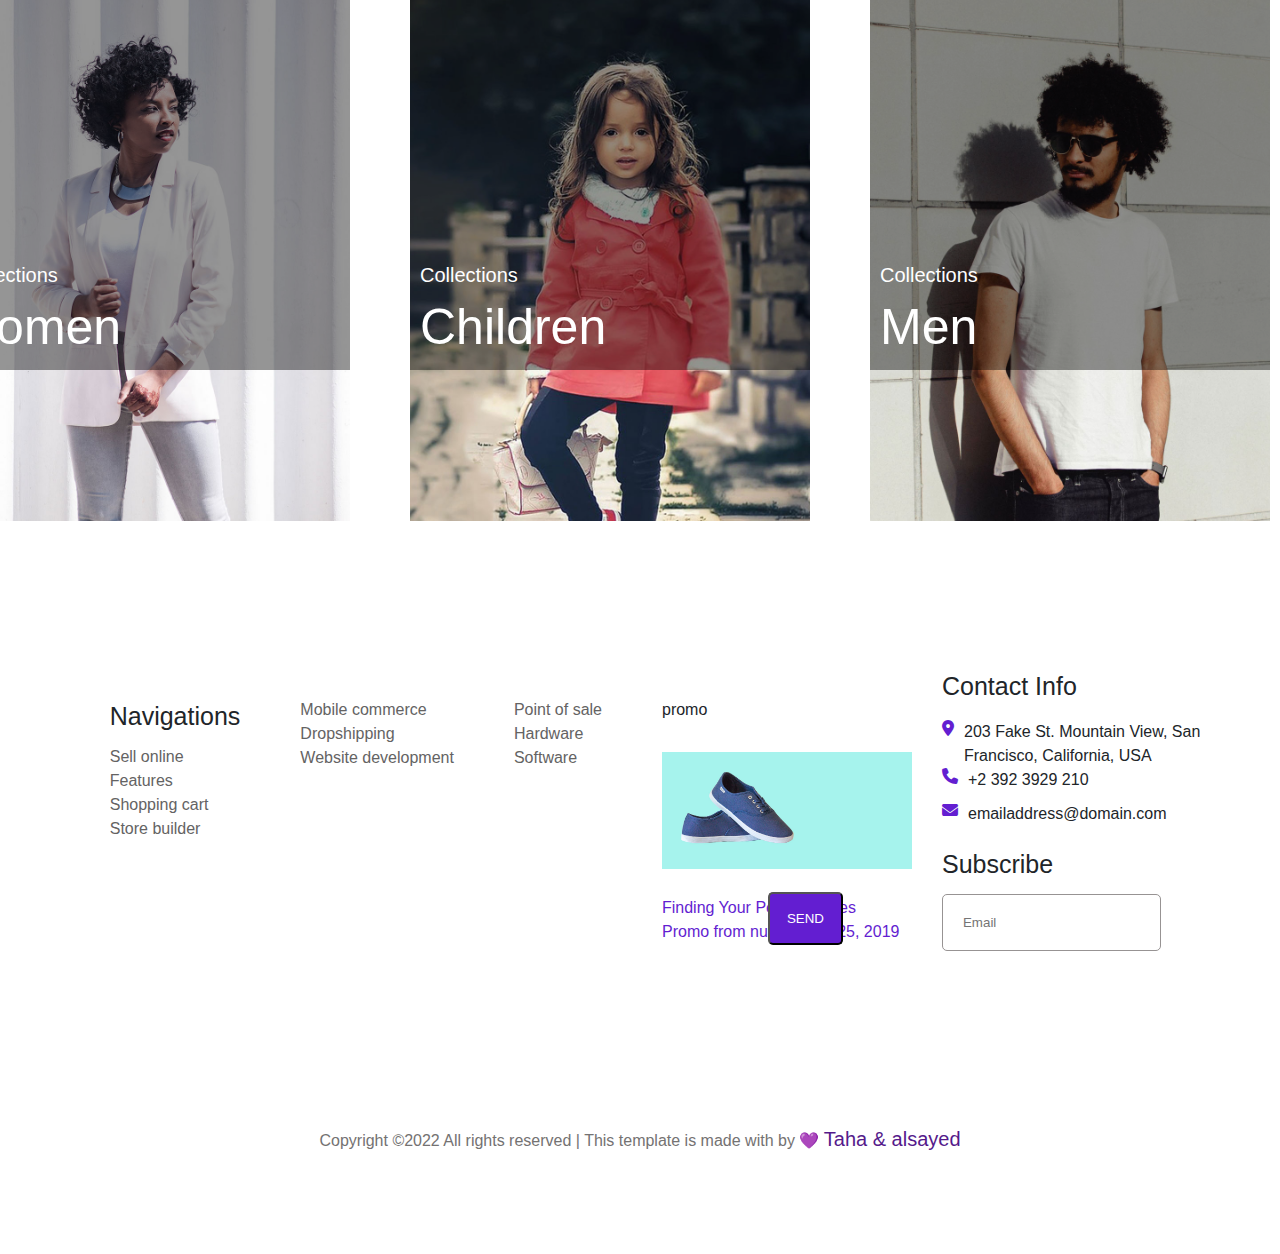
<file: shoplink.html>
<!DOCTYPE html>
<html lang="en">

<head>
    <meta charset="UTF-8">
    <meta http-equiv="X-UA-Compatible" content="IE=edge">
    <meta name="viewport" content="width=device-width, initial-scale=1.0">
    <title>taha & alsayed</title>
    <link rel="stylesheet" href="shoplink.css">
    <link rel="stylesheet" href="all.min.css">
</head>

<body>
    <nav class="nav-1">
        <div class="nav-left">
            <input type="text" placeholder="search">
            <i class="fa-solid fa-magnifying-glass"></i>
        </div>
        <div class="nav-center">
            <p> <a href="shop.html">Taha & Alsayed</a> </p>
        </div>
        <div class=" nav-right ">
            <div class="icons">
                <div class="person">
                    <i class="fa-solid fa-user"></i>
                </div>
                <div class="love">
                    <i class="fa-sharp fa-solid fa-heart"></i>
                </div>
                <div class="market">
                    <i class="fa-solid fa-cart-shopping"></i>
                </div>
            </div>
        </div>
    </nav>
    <br>
    <hr>
    <nav class="nav-2">
        <div class="home">
            <a href="shop.html"> HOME </a>
        </div>
        <div class="about">
            <a href="about.html"> ABOUT</a>
        </div>
        <div class="shop"> <a href="shoplink.html">SHOP</a></div>
        <div class="catalogue"><a href="">CATALOGUE</a></div>
        <div class="new"> <a href="">NEW ARRIVALS</a></div>
        <div class="contact"> <a href="contact.html">CONTACT</a></div>
    </nav>
    <div class="vouh">
        <p>
            <span>Home</span> / shop
        </p>
    </div>
    <section class="center-shop">
        <div class="left-side">
            <div class="text-left-side-1">


                <h3>CATEGORIES</h3>


                <span>
                    <div class="text-left-side-1-1">

                        <div class="text-left-side-1-1-1">
                            <p><a href="">Men</a></p>
                            <p><a href="">Women</a></p>
                            <p><a href="">Children</a></p>
                        </div>


                    </div>




                    <div class="text-left-side-1-2">
                        <p>(2,220)</p>
                        <p>(2,550)</p>
                        <p>(2,124)</p>
                    </div>
                </span>




            </div>
            <div class="text-left-side-2">
                <div class="pp">
                    <p>FILTER BY PRICE</p>
                </div>
                <div class="range">
                    <input type="range" minlength="30" maxlength="300">
                </div>
                <h3>SIZE</h3>
                <div class="cheekbox">
                    <input type="checkbox" name="" id="ggg">
                    <label for="ggg"> Small (2,319)</label>
                </div>
                <div class="cheekbox">
                    <input type="checkbox" name="" id="gg">
                    <label for="gg"> Medium (1,282)</label>
                </div>
                <div class="cheekbox">
                    <input type="checkbox" name="" id="g">
                    <label for="g"> Large (1,392)</label>
                </div>

                <h3>COLOR</h3>
                <div class="red">
                    <i class="fa-solid fa-circle-half-stroke"></i>
                    <p>red (2,429)</p>
                </div>
                <br>
                <div class="green">
                    <i class="fa-solid fa-circle-half-stroke"></i>
                    <p>green (2,298)</p>
                </div>
                <br>
                <div class="blue">
                    <i class="fa-solid fa-circle-half-stroke"></i>
                    <p>blue (1,075)</p>
                </div>
                <br>
                <div class="purple">
                    <i class="fa-solid fa-circle-half-stroke"></i>
                    <p>purple (1,075)</p>
                </div>

            </div>
        </div>
        <div class="right-side">
            <section class="dreem">
                <div class="dreem-2">
                    <p>shop All</p>
                    <div>
                        <select name="" id="">
                            <option value="">men</option>
                            <option value=""> Women</option>
                            <option value="">children</option>
                        </select>
                        <select name="" id="">
                            <option value="">relevance</option>
                            <option value="">name.A to Z</option>
                            <option value="">Name , Z to A</option>
                            <option value="">price, low to high</option>
                            <option value="">price, high to low</option>
                        </select>
                    </div>
                </div>
                <div class="dreem-3">
                    <div class="caption">
                        <img src="cloth_1.jpg" alt="">
                        <br>
                        <div class="text-cap">
                            <a href="">Tank top</a>
                            <p>finding perfect-shirt</p>
                            <h3>$50</h3>
                        </div>
                    </div>
                    <div class="caption-2">
                        <img src="shoe_1.jpg" alt="">
                        <br>
                        <div class="text-cap-2">
                            <a href="">Corater</a>
                            <p>finding perfect product</p>
                            <h3>$50</h3>
                        </div>
                    </div>
                    <div class="caption-3">
                        <img src="cloth_2.jpg" alt="">
                        <br>
                        <div class="text-cap-3">
                            <a href="">polo shirt</a>
                            <p>finding perfect product</p>
                            <h3>$50</h3>
                        </div>
                    </div>
                </div>
                <br>
                <div class="dreem-3">
                    <div class="caption">
                        <img src="cloth_1.jpg" alt="">
                        <br>
                        <div class="text-cap">
                            <a href="">Tank top</a>
                            <p>finding perfect-shirt</p>
                            <h3>$50</h3>
                        </div>
                    </div>
                    <div class="caption-2">
                        <img src="shoe_1.jpg" alt="">
                        <br>
                        <div class="text-cap-2">
                            <a href="">Corater</a>
                            <p>finding perfect product</p>
                            <h3>$50</h3>
                        </div>
                    </div>
                    <div class="caption-3">
                        <img src="cloth_2.jpg" alt="">
                        <br>
                        <div class="text-cap-3">
                            <a href="">polo shirt</a>
                            <p>finding perfect product</p>
                            <h3>$50</h3>
                        </div>
                    </div>
                </div>
                <br>
                <div class="dreem-3">
                    <div class="caption">
                        <img src="cloth_1.jpg" alt="">
                        <br>
                        <div class="text-cap">
                            <a href="">Tank top</a>
                            <p>finding perfect-shirt</p>
                            <h3>$50</h3>
                        </div>
                    </div>
                    <div class="caption-2">
                        <img src="shoe_1.jpg" alt="">
                        <br>
                        <div class="text-cap-2">
                            <a href="">Corater</a>
                            <p>finding perfect product</p>
                            <h3>$50</h3>
                        </div>
                    </div>
                    <div class="caption-3">
                        <img src="cloth_2.jpg" alt="">
                        <br>
                        <div class="text-cap-3">
                            <a href="">polo shirt</a>
                            <p>finding perfect product</p>
                            <h3>$50</h3>
                        </div>
                    </div>
                </div>
                <div class="numper-2">
                    <div class="v1">
                        <p><a href=""><i class="fa-solid fa-arrow-left"></i>
                            </a> </p>
                    </div>
                    <div class="v1">
                        <p><a href="">1</a></p>
                    </div>
                    <div class="v1">
                        <p><a href="">2</a></p>
                    </div>
                    <div class="v1">
                        <p><a href="">3</a></p>
                    </div>
                    <div class="v1">
                        <p><a href="">4</a></p>
                    </div>
                    <div class="v1">
                        <p><a href="">5</a></p>
                    </div>
                    <div class="v1">
                        <p><a href="">6</a></p>
                    </div>
                    <div class="v1">
                        <p><a href=""><i class="fa-solid fa-arrow-right"></i></a></p>
                    </div>
                </div>
            </section>
        </div>
    </section>
    <hr>
    <section class="photo-center">
        <div class="photo-1">
            <a class="block-1-item" href="#">
                <figure class="image">
                    <img src="women.jpg" alt="" class="img-fluid">
                </figure>
                <div class="text">
                    <p>Collections</p>
                    <h3>women</h3>
                </div>
            </a>
        </div>
        <div class="photo-2">
            <a class="block-2-item" href="#">
                <figure class="image">
                    <img src="children.jpg" alt="" class="img-fluid">
                </figure>
                <div class="text">
                    <p>Collections</p>
                    <h3>Children</h3>
                </div>
            </a>
        </div>
        <div class="photo-3">
            <a class="block-3-item" href="#">
                <figure class="image">
                    <img src="men.jpg" alt="" class="img-fluid">
                </figure>
                <div class="text">
                    <p>Collections</p>
                    <h3>Men</h3>
                </div>
            </a>
        </div>
    </section>
    <footer>
        <div class="foot-1">
            <p>Navigations</p>
            <a href="" class="link-1">Sell online</a><br>
            <a href="" class="link-2">Features</a><br>
            <a href="" class="link-3">Shopping cart</a><br>
            <a href="" class="link-4">Store builder</a><br>
        </div>
        <div class="foot-2">
            <a href="" class="link-5">Mobile commerce</a><br>
            <a href="" class="link-6">Dropshipping</a><br>
            <a href="" class="link-7">Website development</a><br>
        </div>
        <div class="foot-3">
            <a href="" class="link-8">Point of sale</a><br>
            <a href="" class="link-9">Hardware</a><br>
            <a href="" class="link-10">Software</a><br>
        </div>
        <div class="foot-4">
            <p>promo</p>
            <a href=""><img src="hero_1.jpg" alt=""></a><br>
            <p><a href="">Finding Your Perfect Shoes <br>
                    Promo from nuary 15 — 25, 2019</a></p>
        </div>
        <div class="foot-5">
            <p class="poo">Contact Info</p>
            <div class="location">
                <i class="fa-solid fa-location-dot"></i>
                <p>203 Fake St. Mountain View, San <br> Francisco, California, USA</p>
            </div>
            <div class="call">
                <i class="fa-solid fa-phone"></i>
                <p>+2 392 3929 210</p>
            </div>
            <div class="email-1">
                <i class="fa-solid fa-envelope"></i>
                <p>emailaddress@domain.com</p>
            </div>
            <div class="input">
                <p>Subscribe</p>
                <input type="text" placeholder="Email">
                <button><a href="">SEND</a></button>
            </div>
        </div>
    </footer>
    <footer class="footer-text">
        <p>Copyright ©2022 All rights reserved | This template is made with by &#128156; <span> <a href="">Taha &
                    alsayed</a> </span>
        </p>
    </footer>
</body>

</html>
</file>
<file: shop.css>
* {
    margin: 0;
    padding: 0;
    /* font-family: 'Nunito', sans-serif; */

}

body {
    margin: 0;
    font-family: "Mukta", -apple-system, BlinkMacSystemFont, "Segoe UI", Roboto, "Helvetica Neue", Arial, sans-serif, "Apple Color Emoji", "Segoe UI Emoji", "Segoe UI Symbol", "Noto Color Emoji";
    font-size: 1rem;
    font-weight: 400;
    line-height: 1.5;
    color: #212529;
    text-align: left;
    background-color: #fff;
}

.nav-1 {
    margin-top: 60px;
    display: flex;
    justify-content: space-evenly;
    align-items: center;

}

.nav-left input {
    border: none;
    /* background-color: aqua; */
    padding: 10px 10px;
    padding-left: 40px;
    display: block;
    width: 200px;
    height: calc(2.25rem + 2px);
    font-size: 23px;
    line-height: 1.5;
    color: #000000;
    background-color: rgb(255, 255, 255);
    background-clip: padding-box;
    border-radius: 0.25rem;
    -webkit-transition: border-color 0.15s ease-in-out, -webkit-box-shadow 0.15s ease-in-out;
    transition: border-color 0.15s ease-in-out, -webkit-box-shadow 0.15s ease-in-out;
    -o-transition: border-color 0.15s ease-in-out, box-shadow 0.15s ease-in-out;
    transition: border-color 0.15s ease-in-out, box-shadow 0.15s ease-in-out;
    transition: border-color 0.15s ease-in-out, box-shadow 0.15s ease-in-out, -webkit-box-shadow 0.15s ease-in-out;
}

.nav-left i {
    position: absolute;
    top: 84px;
    left: 280px;
    color: gray;
    font-size: 20px;
}

.nav-left input:focus {
    outline: 0;
    padding-left: 30px;
}



.nav-right .icons {
    display: flex;
    font-size: 20px;
    color: rgb(114, 113, 113);
}

.nav-center a {
    text-decoration: none;
    color: #000000;
}

.nav-right .icons .person {
    margin-right: 10px;
}

.nav-right .icons .person:hover {
    color: #000000;
}

.nav-right .icons .love {
    margin-right: 10px;
}

.nav-right .icons .love:hover {
    color: #000000;
}

.nav-right .market:hover {
    color: #000000;
}

.nav-center {
    width: 300px;
    text-align: center;
    margin-right: 200px;
}

.nav-center p {
    border: 2px solid black;
    padding: 8px;
    font-weight: bold;
    font-size: 20px;
}

hr {
    margin-top: 10px;
    width: 1500px;
    margin-left: 200px;
    color: rgb(104, 22, 22);
}

.nav-2 {
    display: flex;
    height: 50px;
    align-items: center;
    margin-top: 5px;
    justify-content: center;
}

.nav-2 a {
    font-size: 13px;
    text-decoration: none;
    margin: 10px;
    color: #000000;


}

.nav-2 .home a {
    color: rgb(162, 118, 219);
}

.nav-2 .about :hover {
    color: rgb(162, 118, 219);
}

.nav-2 .shop :hover {
    color: rgb(162, 118, 219);
}

.nav-2 .catalogue :hover {
    color: rgb(162, 118, 219);
}

.nav-2 .new :hover {
    color: rgb(162, 118, 219);
}

.nav-2 .contact :hover {
    color: rgb(162, 118, 219);
}

.vouh {
    background-color: rgba(162, 118, 219, 0.11);
    height: 60px;

}

.vouh p {
    padding-top: 15px;
    margin-left: 200px;
}

.vouh span {
    color: rgb(138, 80, 214);
}

.center .center-cap {
    position: absolute;
    left: 1050px;
    bottom: 290px;
}

.center .center-cap h1 {
    font-size: 50px;
}

.center .center-cap p {
    font-size: 25px;
    margin-bottom: 15px;
}

.button button {
    border: none;
    background-color: #6610f2;
    padding: 15px;
    padding-left: 30px;
    padding-right: 30px;
    border-radius: 5px;
    position: absolute;
    left: 1050px;
    bottom: 230px;
}

.button button:hover {
    border: none;
    background-color: #4b1d96;
    padding: 15px;
    padding-left: 30px;
    padding-right: 30px;
    border-radius: 5px;
    box-shadow: 0px 0px 3px 3px #aaa;
    margin-bottom: 10px;
}

.button button a {
    color: #fff;
    text-decoration: none;
}

.icon-text {
    display: flex;
    justify-content: center;
    margin-top: 90px;
    height: 200px;
}

.icon-text .truck {
    display: flex;
    margin-right: 20px;
}

.icon-text .truck .text-icon p {
    color: rgb(110, 108, 108);
}

.icon-text .truck i {
    font-size: 40px;
    color: #6610f2;
    margin-right: 20px;
}

.icon-text .rotate {
    display: flex;
    margin-right: 20px;
}

.icon-text .rotate .icon-rotate p {
    color: rgb(110, 108, 108);
}

.icon-text .rotate i {
    font-size: 40px;
    color: #6610f2;
    margin-right: 20px;
}

.icon-text .question {
    display: flex;
    margin-right: 20px;
}

.icon-text .question .icon-question p {
    color: rgb(110, 108, 108);
}

.icon-text .question i {
    font-size: 40px;
    color: #6610f2;
    margin-right: 20px;
}

.photo-center {
    display: flex;
    justify-content: center;
    padding-bottom: 90px;

}

.photo-center .photo-1 a {
    text-decoration: none;
}

.photo-center .photo-2 a {
    text-decoration: none;
}

.photo-center .photo-3 a {
    text-decoration: none;
}

.photo-center .block-1-item img {
    width: 400px;
    margin-top: 90px;
    /* margin: 50px; */
    margin-right: 60px;
}

.photo-center .block-2-item .image img {
    width: 400px;
    margin-top: 90px;
    /* margin: 50px; */
    margin-right: 60px;
}

.photo-center .block-3-item img {
    width: 400px;
    margin-top: 90px;
    /* margin: 50px; */
    margin-right: 60px;
}

.photo-center .block-3-item img:hover {
    box-shadow: 0 0 10px 10px rgb(185, 59, 59);

}

.text {
    text-decoration: none;
    position: absolute;
    color: #fff;
    background-color: #00000069;
    width: 400px;
    bottom: -1035px;
    font-size: 40px;
    height: 530px;
}

.text:hover {
    box-shadow: 0 0 10px 10px rgb(226, 221, 221) inset;
    margin-bottom: 10px;
}

.text h3 {
    margin-left: 10px;
    font-size: 50px;
    font-weight: 400;
}

.text p {
    padding-top: 420px;
    font-size: 20px;
    margin-left: 10px;
}

.dreem {
    background-color: rgb(238, 238, 238);
    padding-bottom: 100px;
}

.dreem-1 {
    color: #6610f2;
    justify-content: center;
    text-align: center;
    font-size: 70px;
    font-weight: lighter;
}

.dreem-2 h3 {
    text-align: center;
    font-size: 40px;
    font-weight: 300;
}

.dreem-3 {
    display: flex;
    justify-content: center;
}

.caption {
    background-color: #ffffff;
    width: 300px;
    margin: 40px;
    box-shadow: 0 0 5px 5px #64636375;

}

.caption img {
    width: 100%;


}

.caption .text-cap {
    text-decoration: none;
    text-align: center;

}

.caption .text-cap a {
    text-decoration: none;
    font-size: 20px;
    color: #6610f2;
}

.caption .text-cap h3 {
    color: #6610f2;
}

.caption-2 {
    background-color: #ffffff;
    width: 300px;
    margin: 40px;
    box-shadow: 0 0 5px 5px #64636375;
}

.caption-2 img {
    width: 100%;
}

.caption-2 .text-cap-2 {
    text-decoration: none;
    text-align: center;
}

.caption-2 .text-cap-2 a {
    text-decoration: none;
    font-size: 20px;
    color: #6610f2;
}

.caption-2 .text-cap-2 h3 {
    color: #6610f2;
}

.caption-3 {
    background-color: #ffffff;
    width: 280px;
    margin: 40px;
    box-shadow: 0 0 5px 5px #64636375;
}


.caption-3 img {
    width: 100%;
}

.caption-3 .text-cap-3 {
    text-decoration: none;
    text-align: center;
}

.caption-3 .text-cap-3 a {
    text-decoration: none;
    font-size: 20px;
    color: #6610f2;
}

.caption-3 .text-cap-3 h3 {
    color: #6610f2;
}

.sasa-1 {
    color: #9264dd;
    justify-content: center;
    text-align: center;
    font-size: 70px;
    font-weight: lighter;
}

.sasa-2 h3 {
    text-align: center;
    font-size: 40px;
    font-weight: 300;
}

.sasa-3 {
    display: flex;
    justify-content: space-evenly;
    margin-top: 50px;
    margin-bottom: 80px;
}

.sasa-3 .photo-sa img {
    width: 650px;
}

.sasa-3 .text-sa {
    text-align: center;
    margin-top: 100px;
}

.sasa-3 .text-sa button {
    border: none;
    background-color: #6610f2;
    padding: 15px;
    padding-left: 30px;
    padding-right: 30px;
    border-radius: 5px;
    margin-top: 20px;
    color: #fff;
}

.sasa-3 .text-sa button:hover {
    border: none;
    background-color: #5d359c;
    padding: 15px;
    padding-left: 30px;
    padding-right: 30px;
    border-radius: 5px;
    box-shadow: 0px 0px 3px 3px #aaa;
    margin-bottom: 10px;
}

.sasa-3 .text-sa a {
    text-decoration: none;
    color: #763ad8;
    font-size: 30px;
    font-weight: 400;
}

.sasa-3 .text-sa p {
    margin-top: 20px;
}

.sasa-3 .text-sa span {
    color: #631ed1;
}

footer {
    display: flex;
    justify-content: center;
    margin-top: 50px;
}

footer .foot-1 {
    margin: 30px;
}

footer .foot-1 .link-1 {
    margin-top: 60px;
    margin-bottom: 90px;
}

footer .foot-1 p {
    font-size: 25px;
    margin-bottom: 10px;
}

footer .foot-1 a {
    margin-top: 50px;
    text-decoration: none;
    color: rgb(100, 99, 99);
}

footer .foot-1 a:hover {
    color: #631ed1;
}

footer .foot-2 {
    margin: 30px;
}

footer .foot-2 a {
    align-items: center;
    text-decoration: none;
    color: rgb(100, 99, 99);
}

footer .foot-2 a:hover {
    color: #631ed1;
}

footer .foot-3 {
    margin: 30px;
}

footer .foot-3 a {
    align-items: center;
    text-decoration: none;
    color: rgb(100, 99, 99);
}

footer .foot-3 a:hover {
    color: #631ed1;
}

footer .foot-4 {
    margin: 30px;
}

footer .foot-4 a {
    align-items: center;
    text-decoration: none;
    color: #631ed1;
}

footer .foot-4 a:hover {
    color: #631ed1;
}

footer .foot-4 img {
    width: 250px;
    margin-top: 30px;
    margin-bottom: 20px;
}

footer .foot-5 .poo {
    font-size: 25px;
    margin-bottom: 15px;
}

footer .foot-5 .location {
    display: flex;
}

footer .foot-5 .location i {
    color: #631ed1;
    margin-right: 10px;
}

footer .foot-5 .call {
    display: flex;
}

footer .foot-5 .call i {
    color: #631ed1;
    margin-right: 10px;
}

footer .foot-5 .email-1 {
    display: flex;
    margin-top: 10px;
}

footer .foot-5 .email-1 i {
    color: #631ed1;
    margin-right: 10px;
}

footer .input {
    margin-top: 20px;
}

footer .input p {
    font-size: 25px;
    margin-bottom: 10px;
}

footer .input input {
    padding: 20px;
    border-radius: 5px;
    border: 1px solid rgb(151, 147, 147);

}

footer .input button {
    padding: 17px;
    position: absolute;
    color: white;
    background-color: #631ed1;
    right: 437px;
    top: 3944px;
    border-radius: 5px;
}

footer .input button a {
    color: #fff;
    text-decoration: none;
}

footer .input button:hover {
    padding: 17px;
    position: absolute;
    color: white;
    background-color: #7150a7;
    right: 437px;
    top: 3943px;
    border-radius: 5px;
    box-shadow: 0 0 5px 5px #aaa;


}

footer .input button:focus {
    border: #9264dd;
    outline: none;
}

.footer-text {
    text-align: center;
    color: rgb(116, 114, 114);
    padding: 100px;

}

.footer-text span {
    color: #631ed1;
    font-size: 20px;
}

.footer-text span a {
    text-decoration: none;
}
</file>
<file: about.css>
* {
    margin: 0;
    padding: 0;
    /* font-family: 'Nunito', sans-serif; */

}

body {
    margin: 0;
    font-family: "Mukta", -apple-system, BlinkMacSystemFont, "Segoe UI", Roboto, "Helvetica Neue", Arial, sans-serif, "Apple Color Emoji", "Segoe UI Emoji", "Segoe UI Symbol", "Noto Color Emoji";
    font-size: 1rem;
    font-weight: 400;
    line-height: 1.5;
    color: #212529;
    text-align: left;
    background-color: #fff;
}

.nav-1 {
    margin-top: 60px;
    display: flex;
    justify-content: space-evenly;
    align-items: center;

}

.nav-left input {
    border: none;
    /* background-color: aqua; */
    padding: 10px 10px;
    padding-left: 40px;
    display: block;
    width: 200px;
    height: calc(2.25rem + 2px);
    font-size: 23px;
    line-height: 1.5;
    color: #000000;
    background-color: rgb(255, 255, 255);
    background-clip: padding-box;
    border-radius: 0.25rem;
    -webkit-transition: border-color 0.15s ease-in-out, -webkit-box-shadow 0.15s ease-in-out;
    transition: border-color 0.15s ease-in-out, -webkit-box-shadow 0.15s ease-in-out;
    -o-transition: border-color 0.15s ease-in-out, box-shadow 0.15s ease-in-out;
    transition: border-color 0.15s ease-in-out, box-shadow 0.15s ease-in-out;
    transition: border-color 0.15s ease-in-out, box-shadow 0.15s ease-in-out, -webkit-box-shadow 0.15s ease-in-out;
}

.nav-left i {
    position: absolute;
    top: 84px;
    left: 280px;
    color: gray;
    font-size: 20px;
}

.nav-left input:focus {
    outline: 0;
    padding-left: 30px;
}



.nav-right .icons {
    display: flex;
    font-size: 20px;
    color: rgb(114, 113, 113);
}

.nav-center a {
    text-decoration: none;
    color: #000000;
}

.nav-right .icons .person {
    margin-right: 10px;
}

.nav-right .icons .person:hover {
    color: #000000;
}

.nav-right .icons .love {
    margin-right: 10px;
}

.nav-right .icons .love:hover {
    color: #000000;
}

.nav-right .market:hover {
    color: #000000;
}

.nav-center {
    width: 300px;
    text-align: center;
    margin-right: 200px;
}

.nav-center p {
    border: 2px solid black;
    padding: 8px;
    font-weight: bold;
    font-size: 20px;
}

hr {
    margin-top: 10px;
    width: 1500px;
    margin-left: 200px;
    background-color: rgb(173, 22, 22);
}

.nav-2 {
    display: flex;
    height: 50px;
    align-items: center;
    margin-top: 15px;
    justify-content: center;
}

.nav-2 a {
    font-size: 13px;
    text-decoration: none;
    margin: 10px;
    color: #000000;


}

.nav-2 .about a {
    color: rgb(162, 118, 219);
}

.nav-2 .about :hover {
    color: rgb(162, 118, 219);
}

.nav-2 .shop :hover {
    color: rgb(162, 118, 219);
}

.nav-2 .catalogue :hover {
    color: rgb(162, 118, 219);
}

.nav-2 .new :hover {
    color: rgb(162, 118, 219);
}

.nav-2 .contact :hover {
    color: rgb(162, 118, 219);
}

.vouh {
    background-color: rgba(162, 118, 219, 0.11);
    height: 60px;

}

.vouh p {
    padding-top: 15px;
    margin-left: 200px;
}

.vouh span {
    color: rgb(138, 80, 214);
}

/* center */
.sasa-1 {
    color: #9264dd;
    justify-content: center;
    text-align: center;
    font-size: 70px;
    font-weight: lighter;
}

.sasa-2 h3 {
    text-align: center;
    font-size: 40px;
    font-weight: 300;
}

.sasa-3 {
    display: flex;
    justify-content: space-evenly;
    margin-top: 50px;
    margin-bottom: 80px;
}

.sasa-3 .photo-sa img {
    width: 650px;
}

.sasa-3 .text-sa {
    /* text-align: center; */
    margin-top: 100px;
}

.sasa-3 .text-sa button {
    border: none;
    background-color: #6610f2;
    padding: 15px;
    padding-left: 30px;
    padding-right: 30px;
    border-radius: 5px;
    margin-top: 20px;
    color: #fff;
}

.sasa-3 .text-sa button:hover {
    border: none;
    background-color: #5d359c;
    padding: 15px;
    padding-left: 30px;
    padding-right: 30px;
    border-radius: 5px;
    box-shadow: 0px 0px 3px 3px #aaa;
    margin-bottom: 10px;
}

.sasa-3 .text-sa a {
    text-decoration: none;
    color: #020202;
    font-size: 30px;
    font-weight: 400;
}

.sasa-3 .text-sa p {
    margin-top: 20px;
    color: rgb(83, 83, 83);
}

.taha {
    display: flex;
    justify-content: center;

}

.taha .taha-1 {
    margin: 30px;
}

.taha .taha-1 img {
    width: 150px;
    border-radius: 50%;
    margin-left: 60px;
    margin-bottom: 20px;

}

.taha .taha-1 .text-ai {
    text-align: center;

}

.taha .taha-1 .text-ai p {
    color: rgb(170, 169, 169);
}

.taha .taha-1 p {
    text-align: center;
    color: rgb(90, 89, 89);
    margin-top: 10px;
}

.taha .taha-2 {
    margin: 30px;
}


.taha .taha-2 img {
    width: 150px;
    border-radius: 50%;
    margin-left: 60px;
    margin-bottom: 20px;
}

.taha .taha-2 .text-ai-2 {
    text-align: center;
}

.taha .taha-2 .text-ai-2 p {
    color: rgb(150, 147, 147);
}

.taha .taha-2 p {
    text-align: center;
    color: rgb(104, 102, 102);
    margin-top: 10px;
}

.taha-3 {
    margin: 30px;
}

.taha .taha-3 img {
    width: 150px;
    border-radius: 50%;
    margin-left: 60px;
    margin-bottom: 20px;
}

.taha .taha-3 .text-ai-3 {
    text-align: center;
}

.taha .taha-3 .text-ai-3 p {
    color: rgb(150, 147, 147);
}

.taha .taha-3 p {
    text-align: center;
    color: rgb(104, 102, 102);
    margin-top: 10px;
}

.taha .taha-4 {
    margin: 30px;
}

.taha .taha-4 img {
    width: 150px;
    border-radius: 50%;
    margin-left: 60px;
    margin-bottom: 20px;
}

.taha .taha-4 .text-ai-4 {
    text-align: center;
}

.taha .taha-4 .text-ai-4 p {
    color: rgb(150, 147, 147);
}

.taha .taha-4 p {
    text-align: center;
    color: rgb(104, 102, 102);
    margin-top: 10px;
}

.caption-center h1 {
    text-align: center;
    font-size: 100px;
    color: #9264dd;
}

.caption-center h3 {
    text-align: center;
    font-size: 30px;
    font-weight: 100px;
}

.icon-text {
    display: flex;
    justify-content: center;
    margin-top: 90px;
    height: 200px;
}

.icon-text .truck {
    display: flex;
    margin-right: 50px;
}

.icon-text .truck .text-icon p {
    color: rgb(110, 108, 108);
}

.icon-text .truck i {
    font-size: 40px;
    color: #6610f2;
    margin-right: 20px;
}

.icon-text .rotate {
    display: flex;
    margin-right: 50px;
}

.icon-text .rotate .icon-rotate p {
    color: rgb(110, 108, 108);
}

.icon-text .rotate i {
    font-size: 40px;
    color: #6610f2;
    margin-right: 20px;
}

.icon-text .question {
    display: flex;
    margin-right: 20px;
}

.icon-text .question .icon-question p {
    color: rgb(110, 108, 108);
}

.icon-text .question i {
    font-size: 40px;
    color: #6610f2;
    margin-right: 20px;
}

footer {
    display: flex;
    justify-content: center;
    margin-top: 50px;
}

footer .foot-1 {
    margin: 30px;
}

footer .foot-1 .link-1 {
    margin-top: 60px;
    margin-bottom: 90px;
}

footer .foot-1 p {
    font-size: 25px;
    margin-bottom: 10px;
}

footer .foot-1 a {
    margin-top: 50px;
    text-decoration: none;
    color: rgb(100, 99, 99);
}

footer .foot-1 a:hover {
    color: #631ed1;
}

footer .foot-2 {
    margin: 30px;
}

footer .foot-2 a {
    align-items: center;
    text-decoration: none;
    color: rgb(100, 99, 99);
}

footer .foot-2 a:hover {
    color: #631ed1;
}

footer .foot-3 {
    margin: 30px;
}

footer .foot-3 a {
    align-items: center;
    text-decoration: none;
    color: rgb(100, 99, 99);
}

footer .foot-3 a:hover {
    color: #631ed1;
}

footer .foot-4 {
    margin: 30px;
}

footer .foot-4 a {
    align-items: center;
    text-decoration: none;
    color: #631ed1;
}

footer .foot-4 a:hover {
    color: #631ed1;
}

footer .foot-4 img {
    width: 250px;
    margin-top: 30px;
    margin-bottom: 20px;
}

footer .foot-5 .poo {
    font-size: 25px;
    margin-bottom: 15px;
}

footer .foot-5 .location {
    display: flex;
}

footer .foot-5 .location i {
    color: #631ed1;
    margin-right: 10px;
}

footer .foot-5 .call {
    display: flex;
}

footer .foot-5 .call i {
    color: #631ed1;
    margin-right: 10px;
}

footer .foot-5 .email-1 {
    display: flex;
    margin-top: 10px;
}

footer .foot-5 .email-1 i {
    color: #631ed1;
    margin-right: 10px;
}

footer .input {
    margin-top: 20px;
}

footer .input p {
    font-size: 25px;
    margin-bottom: 10px;
}

footer .input input {
    padding: 20px;
    border-radius: 5px;
    border: 1px solid rgb(151, 147, 147);
    margin-top: 1px;

}

footer .input button {
    padding: 17px;
    position: absolute;
    color: white;
    background-color: #631ed1;
    right: 437px;
    top: 2248px;
    border-radius: 5px;
}

footer .input button a {
    color: #fff;
    text-decoration: none;
}

footer .input button:hover {
    padding: 17px;
    position: absolute;
    color: white;
    background-color: #7150a7;
    right: 437px;
    top: 2249px;
    border-radius: 5px;
    box-shadow: 0 0 5px 5px #aaa;


}

footer .input button:focus {
    border: #9264dd;
    outline: none;
}

.footer-text {
    text-align: center;
    color: rgb(116, 114, 114);
    padding: 100px;

}

.footer-text span {
    color: #631ed1;
    font-size: 20px;
}

.footer-text span a {
    text-decoration: none;
}
</file>
<file: contact.css>
* {
    margin: 0;
    padding: 0;
    /* font-family: 'Nunito', sans-serif; */

}

body {
    margin: 0;
    font-family: "Mukta", -apple-system, BlinkMacSystemFont, "Segoe UI", Roboto, "Helvetica Neue", Arial, sans-serif, "Apple Color Emoji", "Segoe UI Emoji", "Segoe UI Symbol", "Noto Color Emoji";
    font-size: 1rem;
    font-weight: 400;
    line-height: 1.5;
    color: #212529;
    text-align: left;
    background-color: #fff;
}

.nav-1 {
    margin-top: 60px;
    display: flex;
    justify-content: space-evenly;
    align-items: center;

}

.nav-left input {
    border: none;
    /* background-color: aqua; */
    padding: 10px 10px;
    padding-left: 40px;
    display: block;
    width: 200px;
    height: calc(2.25rem + 2px);
    font-size: 23px;
    line-height: 1.5;
    color: #000000;
    background-color: rgb(255, 255, 255);
    background-clip: padding-box;
    border-radius: 0.25rem;
    -webkit-transition: border-color 0.15s ease-in-out, -webkit-box-shadow 0.15s ease-in-out;
    transition: border-color 0.15s ease-in-out, -webkit-box-shadow 0.15s ease-in-out;
    -o-transition: border-color 0.15s ease-in-out, box-shadow 0.15s ease-in-out;
    transition: border-color 0.15s ease-in-out, box-shadow 0.15s ease-in-out;
    transition: border-color 0.15s ease-in-out, box-shadow 0.15s ease-in-out, -webkit-box-shadow 0.15s ease-in-out;
}

.nav-left i {
    position: absolute;
    top: 84px;
    left: 280px;
    color: gray;
    font-size: 20px;
}

.nav-left input:focus {
    outline: 0;
    padding-left: 30px;
}



.nav-right .icons {
    display: flex;
    font-size: 20px;
    color: rgb(114, 113, 113);
}

.nav-center a {
    text-decoration: none;
    color: #000000;
}

.nav-right .icons .person {
    margin-right: 10px;
}

.nav-right .icons .person:hover {
    color: #000000;
}

.nav-right .icons .love {
    margin-right: 10px;
}

.nav-right .icons .love:hover {
    color: #000000;
}

.nav-right .market:hover {
    color: #000000;
}

.nav-center {
    width: 300px;
    text-align: center;
    margin-right: 200px;
}

.nav-center p {
    border: 2px solid black;
    padding: 8px;
    font-weight: bold;
    font-size: 20px;
}

hr {
    margin-top: 10px;
    width: 1500px;
    margin-left: 200px;

}

.nav-2 {
    display: flex;
    height: 50px;
    align-items: center;
    margin-top: 15px;
    justify-content: center;
}

.nav-2 a {
    font-size: 13px;
    text-decoration: none;
    margin: 10px;
    color: #000000;
}

.nav-2 .shop a {
    color: rgb(162, 118, 219);
}

.nav-2 .about :hover {
    color: rgb(162, 118, 219);
}

.nav-2 .shop :hover {
    color: rgb(162, 118, 219);
}

.nav-2 .catalogue :hover {
    color: rgb(162, 118, 219);
}

.nav-2 .new :hover {
    color: rgb(162, 118, 219);
}

.nav-2 .contact :hover {
    color: rgb(162, 118, 219);
}

.vouh {
    background-color: rgba(162, 118, 219, 0.11);
    height: 60px;

}

.vouh p {
    padding-top: 15px;
    margin-left: 200px;
}

.vouh span {
    color: rgb(138, 80, 214);
}

.center-input-2 {
    display: flex;
    justify-content: center;

}

.center-left {
    margin-top: 100px;

}

.center-left h3 {
    font-size: 30px;
    font-weight: 400;
}

.center-input-2 .center-left {
    margin-right: 60px;
}

.center-input-2 .center-left .div {
    padding-top: 48px;
    padding-left: 90px;
}

.name-input input {
    margin-right: 15px;
}

.center-left .input-type-name input {
    width: 200px;
    padding: 20px;
    border: 1px solid #9264dd;
    border-radius: 3px;
}

.center-left .email {
    margin-top: 10px;
}

.center-left .email input {
    width: 470px;
    padding: 20px;
    border: 1px solid #9264dd;
    border-radius: 3px;
}

.center-left .supject {
    margin-top: 10px;
}

.center-left .supject input {
    width: 470px;
    padding: 20px;
    border: 1px solid #9264dd;
    border-radius: 3px;
}

.center-left .massage {
    margin-top: 10px;
}

.center-left .massage textarea {
    width: 470px;
    padding: 20px;
    border: 1px solid #9264dd;
    border-radius: 3px;
}

.center-left .send button {
    width: 513px;
    height: 50px;
    color: #f5f5f5;
    background-color: #9264dd;
    border: none;
    border-radius: 5px;
    margin-top: 10px;
}

.center-left .send button:hover {
    box-shadow: 0 0 5px 5px #7150a7;
    margin-bottom: 5px;
}

.center-left .input-type-name {
    display: flex;
}

.input-type-name .name-input {
    margin-right: 10px;
}

.center-input-2 .div {
    border: 1px solid rgb(226, 223, 223);

    width: 600px;
    height: 600px;
    margin-top: 20px;
    margin-bottom: 200px;
}

.center-right .caption {
    border: 1px solid rgb(199, 197, 197);
    margin-top: 50px;
    padding: 20px;
}

.center-right .caption h3 {
    color: #9264dd;
    font-weight: 100;
}

.center-right .caption p {
    color: rgb(119, 118, 118);
    font-weight: 100;
}

.center-right {
    margin-top: 120px;
}










footer {
    display: flex;
    justify-content: center;
    margin-top: 50px;
}

footer .foot-1 {
    margin: 30px;
}

footer .foot-1 .link-1 {
    margin-top: 60px;
    margin-bottom: 90px;
}

footer .foot-1 p {
    font-size: 25px;
    margin-bottom: 10px;
}

footer .foot-1 a {
    margin-top: 50px;
    text-decoration: none;
    color: rgb(100, 99, 99);
}

footer .foot-1 a:hover {
    color: #631ed1;
}

footer .foot-2 {
    margin: 30px;
}

footer .foot-2 a {
    align-items: center;
    text-decoration: none;
    color: rgb(100, 99, 99);
}

footer .foot-2 a:hover {
    color: #631ed1;
}

footer .foot-3 {
    margin: 30px;
}

footer .foot-3 a {
    align-items: center;
    text-decoration: none;
    color: rgb(100, 99, 99);
}

footer .foot-3 a:hover {
    color: #631ed1;
}

footer .foot-4 {
    margin: 30px;
}

footer .foot-4 a {
    align-items: center;
    text-decoration: none;
    color: #631ed1;
}

footer .foot-4 a:hover {
    color: #631ed1;
}

footer .foot-4 img {
    width: 250px;
    margin-top: 30px;
    margin-bottom: 20px;
}

footer .foot-5 .poo {
    font-size: 25px;
    margin-bottom: 15px;
}

footer .foot-5 .location {
    display: flex;
}

footer .foot-5 .location i {
    color: #631ed1;
    margin-right: 10px;
}

footer .foot-5 .call {
    display: flex;
}

footer .foot-5 .call i {
    color: #631ed1;
    margin-right: 10px;
}

footer .foot-5 .email-1 {
    display: flex;
    margin-top: 10px;
}

footer .foot-5 .email-1 i {
    color: #631ed1;
    margin-right: 10px;
}

footer .input {
    margin-top: 20px;
}

footer .input p {
    font-size: 25px;
    margin-bottom: 10px;
}

footer .input input {
    padding: 20px;
    border-radius: 5px;
    border: 1px solid rgb(151, 147, 147);
    margin-top: 1px;

}

footer .input button {
    padding: 17px;
    position: absolute;
    color: white;
    background-color: #631ed1;
    right: 437px;
    top: 1585px;
    border-radius: 5px;
}

footer .input button a {
    color: #fff;
    text-decoration: none;
}

footer .input button:hover {
    padding: 17px;
    position: absolute;
    color: white;
    background-color: #7150a7;
    right: 437px;
    top: 3884px;
    border-radius: 5px;
    box-shadow: 0 0 5px 5px #aaa;


}

footer .input button:focus {
    border: #9264dd;
    outline: none;
}

.footer-text {
    text-align: center;
    color: rgb(116, 114, 114);
    padding: 100px;

}

.footer-text span {
    color: #631ed1;
    font-size: 20px;
}

.footer-text span a {
    text-decoration: none;
}
</file>
<file: shoplink.css>
* {
    margin: 0;
    padding: 0;
    /* font-family: 'Nunito', sans-serif; */

}

body {
    margin: 0;
    font-family: "Mukta", -apple-system, BlinkMacSystemFont, "Segoe UI", Roboto, "Helvetica Neue", Arial, sans-serif, "Apple Color Emoji", "Segoe UI Emoji", "Segoe UI Symbol", "Noto Color Emoji";
    font-size: 1rem;
    font-weight: 400;
    line-height: 1.5;
    color: #212529;
    text-align: left;
    background-color: #fff;
}

.nav-1 {
    margin-top: 60px;
    display: flex;
    justify-content: space-evenly;
    align-items: center;

}

.nav-left input {
    border: none;
    /* background-color: aqua; */
    padding: 10px 10px;
    padding-left: 40px;
    display: block;
    width: 200px;
    height: calc(2.25rem + 2px);
    font-size: 23px;
    line-height: 1.5;
    color: #000000;
    background-color: rgb(255, 255, 255);
    background-clip: padding-box;
    border-radius: 0.25rem;
    -webkit-transition: border-color 0.15s ease-in-out, -webkit-box-shadow 0.15s ease-in-out;
    transition: border-color 0.15s ease-in-out, -webkit-box-shadow 0.15s ease-in-out;
    -o-transition: border-color 0.15s ease-in-out, box-shadow 0.15s ease-in-out;
    transition: border-color 0.15s ease-in-out, box-shadow 0.15s ease-in-out;
    transition: border-color 0.15s ease-in-out, box-shadow 0.15s ease-in-out, -webkit-box-shadow 0.15s ease-in-out;
}

.nav-left i {
    position: absolute;
    top: 84px;
    left: 280px;
    color: gray;
    font-size: 20px;
}

.nav-left input:focus {
    outline: 0;
    padding-left: 30px;
}



.nav-right .icons {
    display: flex;
    font-size: 20px;
    color: rgb(114, 113, 113);
}

.nav-center a {
    text-decoration: none;
    color: #000000;
}

.nav-right .icons .person {
    margin-right: 10px;
}

.nav-right .icons .person:hover {
    color: #000000;
}

.nav-right .icons .love {
    margin-right: 10px;
}

.nav-right .icons .love:hover {
    color: #000000;
}

.nav-right .market:hover {
    color: #000000;
}

.nav-center {
    width: 300px;
    text-align: center;
    margin-right: 200px;
}

.nav-center p {
    border: 2px solid black;
    padding: 8px;
    font-weight: bold;
    font-size: 20px;
}

hr {
    margin-top: 10px;
    width: 1500px;
    margin-left: 200px;

}

.nav-2 {
    display: flex;
    height: 50px;
    align-items: center;
    margin-top: 15px;
    justify-content: center;
}

.nav-2 a {
    font-size: 13px;
    text-decoration: none;
    margin: 10px;
    color: #000000;
}

.nav-2 .shop a {
    color: rgb(162, 118, 219);
}

.nav-2 .about :hover {
    color: rgb(162, 118, 219);
}

.nav-2 .shop :hover {
    color: rgb(162, 118, 219);
}

.nav-2 .catalogue :hover {
    color: rgb(162, 118, 219);
}

.nav-2 .new :hover {
    color: rgb(162, 118, 219);
}

.nav-2 .contact :hover {
    color: rgb(162, 118, 219);
}

.vouh {
    background-color: rgba(162, 118, 219, 0.11);
    height: 60px;

}

.vouh p {
    padding-top: 15px;
    margin-left: 200px;
}

.vouh span {
    color: rgb(138, 80, 214);
}

.left-side {
    margin-right: 80px;
}

.left-side .text-left-side-1 {
    margin-top: 50px;
    border: 1px solid #ececec;
    /* padding: 50px; */
    border-radius: 8px;
    padding: 30px;
    width: 100%;
}

.left-side .text-left-side-1 h3 {
    font-weight: 300;
    padding-bottom: 15px;
}

.left-side .text-left-side-1 span {
    display: flex;
    justify-content: space-between;
}

.left-side .text-left-side-1 span a {
    text-decoration: none;
    color: rgb(191, 100, 243);
}

.left-side .text-left-side-1 span a:hover {
    color: #6610f2;
}

.left-side .text-left-side-2 {
    margin-top: 50px;
    border: 1px solid #ececec;
    /* padding: 50px; */
    border-radius: 8px;
    padding: 30px;
    width: 100%;
}

.left-side .text-left-side-2 .pp {
    padding-bottom: 10px;
    font-weight: 500;
}

.left-side .text-left-side-2 .range input {

    margin-top: 10px;
}

.left-side .text-left-side-2 h3 {
    margin-top: 20px;
    padding-bottom: 10px;
}

.left-side .text-left-side-2 .red {
    display: flex;
}

.left-side .text-left-side-2 .red i {
    color: red;
    margin-right: 10px;
}

.left-side .text-left-side-2 .green {
    display: flex;
}

.left-side .text-left-side-2 .green i {
    color: green;
    margin-right: 10px;
}

.left-side .text-left-side-2 .blue {
    display: flex;
}

.left-side .text-left-side-2 .blue i {
    color: blue;
    margin-right: 10px;
}

.left-side .text-left-side-2 .purple {
    display: flex;
}

.left-side .text-left-side-2 .purple i {
    color: purple;
    margin-right: 10px;
}

/* الصور */



.dreem-2 {
    display: flex;
    padding-left: 50px;
    padding-right: 200px;
    justify-content: space-between;
    margin-top: 50px;
    width: 100%;

    /* font-size: 40px;
    font-weight: 300; */
}

.dreem-2 select {
    padding: 18px;
    border-radius: 8px;
    background-color: rgba(246, 202, 255, 0.521);
    border: 1px solid rgba(244, 215, 250, 0.5);
}

.dreem-2 p {
    font-weight: 100;
    font-size: 30px;
}

.dreem-2 select:hover {
    box-shadow: 0 0 5px 5px rgba(246, 202, 255, 0.521);
}

.dreem-3 {
    display: flex;
    justify-content: center;
}

.caption {
    background-color: #ffffff;
    width: 250px;
    margin: 30px;
    box-shadow: 0 0 3px 3px #64636375;

}

.caption img {
    width: 100%;


}

.caption .text-cap {
    text-decoration: none;
    text-align: center;

}

.caption .text-cap a {
    text-decoration: none;
    font-size: 20px;
    color: #6610f2;
}

.caption .text-cap h3 {
    color: #6610f2;
}

.caption-2 {
    background-color: #ffffff;
    width: 240px;
    margin: 30px;
    box-shadow: 0 0 3px 3px #64636375;
}

.caption-2 img {
    width: 100%;
}

.caption-2 .text-cap-2 {
    text-decoration: none;
    text-align: center;
}

.caption-2 .text-cap-2 a {
    text-decoration: none;
    font-size: 20px;
    color: #6610f2;
}

.caption-2 .text-cap-2 h3 {
    color: #6610f2;
}

.caption-3 {
    background-color: #ffffff;
    width: 240px;
    margin: 30px;
    box-shadow: 0 0 3px 3px #64636375;
}


.caption-3 img {
    width: 100%;
}

.caption-3 .text-cap-3 {
    text-decoration: none;
    text-align: center;
}

.caption-3 .text-cap-3 a {
    text-decoration: none;
    font-size: 20px;
    color: #6610f2;
}

.caption-3 .text-cap-3 h3 {
    color: #6610f2;
}

.center-shop {
    display: flex;
    justify-content: center;
}

.right-side .numper-2 {
    display: flex;
    justify-content: center;
    margin-top: 30px;
}

.right-side .numper-2 p {
    width: 30px;
    height: 30px;
    margin: 10px;
    border-radius: 50%;
    border: 1px solid #dcc8fd;
    text-decoration: none;
    text-align: center;
    align-items: center;



}

.right-side .numper-2 p:hover {
    border: 1px solid #6610f2;
}

.right-side .numper-2 a {
    text-decoration: none;
    color: #a16ef3;
}

.right-side .numper-2 a:hover {
    color: #0b011b;
}

.photo-center {
    display: flex;
    justify-content: center;
    padding-bottom: 90px;

}

.photo-center .photo-1 a {
    text-decoration: none;
}

.photo-center .photo-2 a {
    text-decoration: none;
}

.photo-center .photo-3 a {
    text-decoration: none;
}

.photo-center .block-1-item img {
    width: 400px;
    margin-top: 90px;
    /* margin: 50px; */
    margin-right: 60px;
}

.photo-center .block-2-item .image img {
    width: 400px;
    margin-top: 90px;
    /* margin: 50px; */
    margin-right: 60px;
}

.photo-center .block-3-item img {
    width: 400px;
    margin-top: 90px;
    /* margin: 50px; */
    margin-right: 60px;
}

.photo-center .block-3-item img:hover {
    box-shadow: 0 0 10px 10px rgb(185, 59, 59) inset;

}

.text {
    text-decoration: none;
    position: absolute;
    color: #fff;
    background-color: #00000069;
    width: 400px;
    bottom: -1070px;
    font-size: 40px;
    height: 530px;
}

.text:hover {
    box-shadow: 0 0 10px 10px rgb(226, 221, 221) inset;
    margin-bottom: 10px;
}

.text h3 {
    margin-left: 10px;
    font-size: 50px;
    font-weight: 400;
}

.text p {
    padding-top: 420px;
    font-size: 20px;
    margin-left: 10px;
}

footer {
    display: flex;
    justify-content: center;
    margin-top: 50px;
}

footer .foot-1 {
    margin: 30px;
}

footer .foot-1 .link-1 {
    margin-top: 60px;
    margin-bottom: 90px;
}

footer .foot-1 p {
    font-size: 25px;
    margin-bottom: 10px;
}

footer .foot-1 a {
    margin-top: 50px;
    text-decoration: none;
    color: rgb(100, 99, 99);
}

footer .foot-1 a:hover {
    color: #631ed1;
}

footer .foot-2 {
    margin: 30px;
}

footer .foot-2 a {
    align-items: center;
    text-decoration: none;
    color: rgb(100, 99, 99);
}

footer .foot-2 a:hover {
    color: #631ed1;
}

footer .foot-3 {
    margin: 30px;
}

footer .foot-3 a {
    align-items: center;
    text-decoration: none;
    color: rgb(100, 99, 99);
}

footer .foot-3 a:hover {
    color: #631ed1;
}

footer .foot-4 {
    margin: 30px;
}

footer .foot-4 a {
    align-items: center;
    text-decoration: none;
    color: #631ed1;
}

footer .foot-4 a:hover {
    color: #631ed1;
}

footer .foot-4 img {
    width: 250px;
    margin-top: 30px;
    margin-bottom: 20px;
}

footer .foot-5 .poo {
    font-size: 25px;
    margin-bottom: 15px;
}

footer .foot-5 .location {
    display: flex;
}

footer .foot-5 .location i {
    color: #631ed1;
    margin-right: 10px;
}

footer .foot-5 .call {
    display: flex;
}

footer .foot-5 .call i {
    color: #631ed1;
    margin-right: 10px;
}

footer .foot-5 .email-1 {
    display: flex;
    margin-top: 10px;
}

footer .foot-5 .email-1 i {
    color: #631ed1;
    margin-right: 10px;
}

footer .input {
    margin-top: 20px;
}

footer .input p {
    font-size: 25px;
    margin-bottom: 10px;
}

footer .input input {
    padding: 20px;
    border-radius: 5px;
    border: 1px solid rgb(151, 147, 147);

}

footer .input button {
    padding: 17px;
    position: absolute;
    color: white;
    background-color: #631ed1;
    right: 437px;
    top: 2492px;
    border-radius: 5px;
}

footer .input button a {
    color: #fff;
    text-decoration: none;
}

/* 
footer .input button:hover {
    padding: 17px;
    position: absolute;
    color: rgb(151, 35, 35);
    background-color: #5f1fc5;
    right: 437px;
    top: 3884px;
    border-radius: 5px;
    box-shadow: 0 0 5px 5px #aaa;



} */

footer .input button:focus {
    border: #9264dd;
    outline: none;
}

.footer-text {
    text-align: center;
    color: rgb(116, 114, 114);
    padding: 100px;

}

.footer-text span {
    color: #631ed1;
    font-size: 20px;
}

.footer-text span a {
    text-decoration: none;
}
</file>
